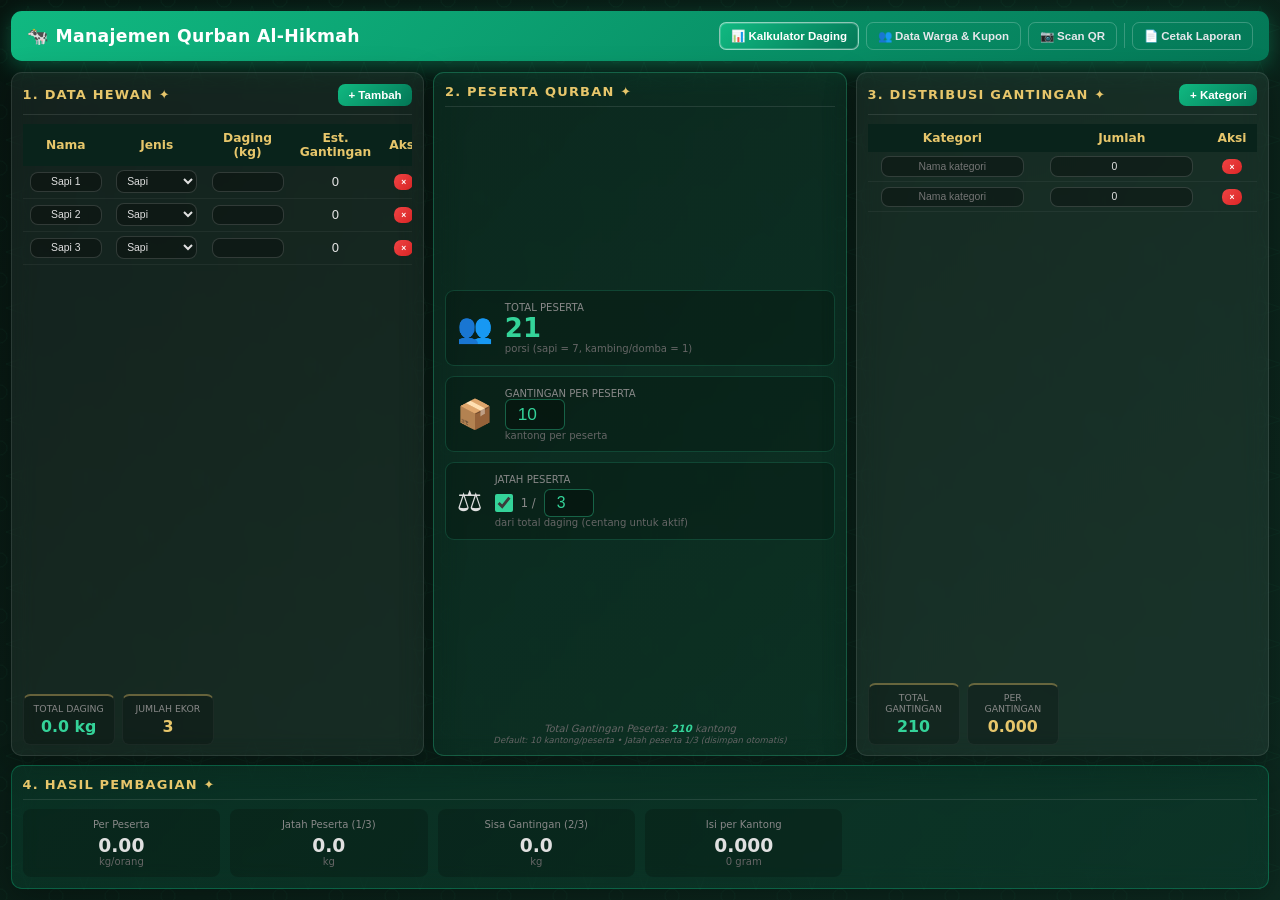
<file: index.html>
<!DOCTYPE html>
<html lang="id">
<head>
<meta charset="UTF-8">
<meta name="viewport" content="width=device-width, initial-scale=1.0">
<title>Perhitungan Qurban AL-HIKMAH</title>
<link rel="stylesheet" href="assets/style.css">
<style>
body { height: 100vh; overflow: hidden; }

.main {
  display: grid;
  grid-template-columns: 1fr 1fr 1fr;
  grid-template-rows: 1fr auto;
  gap: 0.625rem;
  flex: 1;
  min-height: 0;
}

.panel { overflow: hidden; }

.main table th, .main table td { text-align: center; }
.main table td { padding: 0.3125rem 0.5rem; }

input[type="number"], input[type="text"] {
  padding: 0.25rem 0.375rem;
  text-align: center;
  font-size: 0.85em;
}

input.hewan-nama, input.hewan-daging { width: 5rem; }
select.hewan-jenis {
  width: 5.625rem;
  padding: 4px 6px;
  font-size: 0.85em;
  cursor: pointer;
}

.btn-danger { padding: 0.1875rem 0.5rem; font-size: 0.7em; }

.table-wrap { flex: 1; overflow-y: auto; min-height: 0; }

.stat-box {
  display: grid;
  grid-template-columns: repeat(4, 1fr);
  gap: 0.5rem;
  margin-top: auto;
}

.stat .label { font-size: 0.65em; color: #888; text-transform: uppercase; margin-bottom: 3px; }
.stat .value { font-size: 1.1em; font-weight: 600; color: #34d399; }
.stat .value.purple { color: #e7c66b; }
.stat .value.blue { color: #2dd4bf; }
.stat .value.orange { color: #fbbf24; }

.result-panel {
  grid-column: 1 / -1;
  background: linear-gradient(135deg, rgba(16, 185, 129, 0.12), rgba(4, 120, 87, 0.12));
  border: 1px solid rgba(16, 185, 129, 0.35);
}

.result-grid {
  display: grid;
  grid-template-columns: repeat(6, 1fr);
  gap: 10px;
}

.result-item {
  background: rgba(0,0,0,0.2);
  border-radius: 8px;
  padding: 10px;
  text-align: center;
}

.result-item .label { font-size: 0.7em; color: #888; margin-bottom: 5px; }
.result-item .value { font-size: 1.3em; font-weight: 700; }
.result-item .unit { font-size: 0.7em; color: #666; }

.peserta-panel { background: linear-gradient(135deg, rgba(52, 211, 153, 0.08), rgba(16, 185, 129, 0.08)); border-color: rgba(52, 211, 153, 0.3); }

.peserta-info { display: flex; flex-direction: column; gap: 10px; flex: 1; justify-content: center; }

.peserta-card {
  background: rgba(0,0,0,0.2);
  border: 1px solid rgba(52, 211, 153, 0.2);
  border-radius: 0.625rem;
  padding: 0.75rem;
  display: flex;
  align-items: center;
  gap: 12px;
  transition: all 0.2s;
}

.peserta-card:hover { transform: translateY(-2px); box-shadow: 0 4px 12px rgba(52, 211, 153, 0.2); }

.peserta-icon { font-size: 2em; }

.peserta-detail { text-align: left; }
.peserta-detail .label { font-size: 0.7em; color: #888; text-transform: uppercase; }
.peserta-detail .value.big { font-size: 1.8em; font-weight: 700; color: #34d399; }
.peserta-detail .unit { font-size: 0.7em; color: #666; }

.help { font-size: 0.7em; color: #666; margin-top: 5px; font-style: italic; }
</style>
</head>

<body>

<header>
  <h1>🐄 Manajemen Qurban Al-Hikmah</h1>
  <div class="nav-group">
    <button class="btn btn-nav active" onclick="location.href='index.html'">📊 Kalkulator Daging</button>
    <button class="btn btn-nav outline" onclick="location.href='warga.html'">👥 Data Warga & Kupon</button>
    <button class="btn btn-nav outline" onclick="location.href='scanner.html'">📷‍ Scan QR</button>
    <div class="nav-divider"></div>
    <button class="btn btn-nav outline" onclick="downloadPDF()">📄 Cetak Laporan</button>
  </div>
</header>

<div class="main">
  <!-- Panel 1: Data Sapi -->
  <div class="panel">
    <div class="panel-header">
      <h2>1. Data Hewan</h2>
      <button class="btn" onclick="tambahSapi()">+ Tambah</button>
    </div>
    <div class="table-wrap">
      <table id="tabelSapi">
        <tr><th>Nama</th><th>Jenis</th><th>Daging (kg)</th><th>Est. Gantingan</th><th>Aksi</th></tr>
      </table>
    </div>
    <div class="stat-box">
      <div class="stat"><div class="label">Total Daging</div><div class="value" id="total">0 kg</div></div>
      <div class="stat"><div class="label">Jumlah Ekor</div><div class="value purple" id="jumlahSapi">0</div></div>
    </div>
  </div>

  <!-- Panel 2: Peserta -->
  <div class="panel peserta-panel">
    <div class="panel-header">
      <h2>2. Peserta Qurban</h2>
    </div>
    <div class="peserta-info">
      <div class="peserta-card">
        <div class="peserta-icon">👥</div>
        <div class="peserta-detail">
          <div class="label">Total Peserta</div>
          <div class="value big" id="pesertaOrang">0</div>
          <div class="unit">porsi (sapi = 7, kambing/domba = 1)</div>
        </div>
      </div>
      <div class="peserta-card">
        <div class="peserta-icon">📦</div>
        <div class="peserta-detail">
          <div class="label">Gantingan per Peserta</div>
          <input type="number" id="gantinganPerPeserta" value="10" min="0" oninput="hitung()" style="width:60px; font-size:1.2em; text-align:center; background:rgba(0,0,0,0.3); border:1px solid rgba(52,211,153,0.4); color:#34d399; border-radius:6px; padding:4px;">
          <div class="unit">kantong per peserta</div>
        </div>
      </div>
      <div class="peserta-card">
        <div class="peserta-icon">⚖️</div>
        <div class="peserta-detail">
          <div class="label">Jatah Peserta</div>
          <div style="display:flex; align-items:center; gap:8px; margin-top:4px;">
            <input type="checkbox" id="aktifJatah" checked onchange="hitung()" style="width:18px; height:18px; accent-color:#34d399;">
            <span style="font-size:0.8em; color:#888;">1 /</span>
            <input type="number" id="pembagiPeserta" value="3" min="1" max="20" oninput="hitung()" style="width:50px; font-size:1.1em; text-align:center; background:rgba(0,0,0,0.3); border:1px solid rgba(52,211,153,0.4); color:#34d399; border-radius:6px; padding:4px;">
          </div>
          <div class="unit">dari total daging (centang untuk aktif)</div>
        </div>
      </div>
    </div>
    <div class="help" style="text-align:center; margin-top:8px;">
      Total Gantingan Peserta: <strong id="pesertaG" style="color:#34d399;">0</strong> kantong<br>
      <span style="font-size:0.85em;">Default: 10 kantong/peserta • Jatah peserta 1/3 (disimpan otomatis)</span>
    </div>
  </div>

  <!-- Panel 3: Distribusi -->
  <div class="panel">
    <div class="panel-header">
      <h2>3. Distribusi Gantingan</h2>
      <button class="btn" onclick="tambahKategori()">+ Kategori</button>
    </div>
    <div class="table-wrap">
      <table id="tabelDistribusi">
        <tr><th>Kategori</th><th>Jumlah</th><th>Aksi</th></tr>
      </table>
    </div>
    <div class="stat-box">
      <div class="stat"><div class="label">Total Gantingan</div><div class="value" id="totalG">0</div></div>
      <div class="stat"><div class="label">Per Gantingan</div><div class="value purple" id="perG">0 kg</div></div>
    </div>
  </div>

  <!-- Panel 4: Hasil -->
  <div class="panel result-panel">
    <div class="panel-header"><h2>4. Hasil Pembagian</h2></div>
    <div class="result-grid">
      <div class="result-item"><div class="label">Per Peserta</div><div class="value" id="perPeserta">0</div><div class="unit">kg/orang</div></div>
      <div class="result-item"><div class="label">Jatah Peserta (1/3)</div><div class="value purple" id="jatahPeserta">0</div><div class="unit">kg</div></div>
      <div class="result-item"><div class="label">Sisa Gantingan (2/3)</div><div class="value blue" id="sisa">0</div><div class="unit">kg</div></div>
      <div class="result-item"><div class="label">Isi per Kantong</div><div class="value orange" id="perG2">0</div><div class="unit" id="perGGram">0 gram</div></div>
    </div>
  </div>
</div>

<script>
let sapiCount = 0;

const PORSI_HEWAN = { Sapi: 7, Kambing: 1, Domba: 1 };

function toNonNegativeNumber(value, fallback = 0) {
    const num = parseFloat(value);
    if (!Number.isFinite(num)) return fallback;
    return Math.max(0, num);
}

function formatKg(value, decimals = 3) {
    return Number(value || 0).toFixed(decimals);
}

function escAttr(value) {
    return String(value ?? '')
        .replace(/&/g, '&amp;')
        .replace(/"/g, '&quot;')
        .replace(/'/g, '&#39;')
        .replace(/</g, '&lt;')
        .replace(/>/g, '&gt;');
}

function barisHewanHtml(namaHewan, jenis, daging) {
    sapiCount++;
    const nama = escAttr(namaHewan);
    const jenisOpsi = Object.keys(PORSI_HEWAN).map(j =>
        `<option value="${j}" ${j === jenis ? 'selected' : ''}>${j}</option>`
    ).join('');
    return `<tr>
        <td><input type="text" class="hewan-nama" value="${nama}" oninput="saveData()"></td>
        <td><select class="hewan-jenis" onchange="hitung()">${jenisOpsi}</select></td>
        <td><input type="number" class="hewan-daging" min="0" step="0.1" value="${daging}" oninput="hitung()"></td>
        <td class="est-g">0</td>
        <td><button class="btn btn-danger" onclick="hapusRow(this)">×</button></td>
    </tr>`;
}

function tambahSapi(){
    const row = barisHewanHtml(`Sapi ${sapiCount + 1}`, 'Sapi', '');
    document.getElementById('tabelSapi').insertAdjacentHTML('beforeend', row);
}

function tambahKategori(){
    let row = `<tr><td><input type="text" placeholder="Nama kategori"></td><td><input type="number" min="0" value="0" oninput="hitung()"></td><td><button class="btn btn-danger" onclick="hapusRow(this)">×</button></td></tr>`;
    document.getElementById('tabelDistribusi').insertAdjacentHTML('beforeend', row);
}

function hapusRow(btn){
    btn.closest('tr').remove();
    hitung();
    saveData();
}

function hitung(){
    let total = 0;
    let sapiRows = document.querySelectorAll("#tabelSapi tr");
    let jumlahSapi = 0;
    let porsi = 0;

    sapiRows.forEach((row,i)=>{
        if(i===0) return;
        jumlahSapi++;
        const jenis = row.querySelector(".hewan-jenis").value;
        porsi += PORSI_HEWAN[jenis] || 7;
        let val = toNonNegativeNumber(row.querySelector(".hewan-daging").value, 0);
        total += val;
    });

    let pesertaOrang = porsi;
    let gantinganPerPeserta = toNonNegativeNumber(document.getElementById('gantinganPerPeserta').value, 10);
    let pesertaG = pesertaOrang * gantinganPerPeserta;

    let totalG = pesertaG;
    let distRows = document.querySelectorAll("#tabelDistribusi tr");
    distRows.forEach((row,i)=>{
        if(i===0) return;
        let val = toNonNegativeNumber(row.querySelectorAll("input")[1].value, 0);
        totalG += val;
    });

    let pembagi = toNonNegativeNumber(document.getElementById('pembagiPeserta').value, 3);
    if (pembagi < 1) pembagi = 1;
    let aktif = document.getElementById('aktifJatah').checked;
    let jatahPeserta = aktif ? (total / pembagi) : 0;
    if (jatahPeserta > total) jatahPeserta = total;
    let perPeserta = pesertaOrang ? jatahPeserta/pesertaOrang : 0;
    let sisa = total - jatahPeserta;
    let perG = totalG ? sisa/totalG : 0;

    document.getElementById('total').textContent = total.toFixed(1) + ' kg';
    document.getElementById('jumlahSapi').textContent = jumlahSapi;
    document.getElementById('pesertaOrang').textContent = pesertaOrang;
    document.getElementById('pesertaG').textContent = pesertaG;
    document.getElementById('totalG').textContent = totalG;
    document.getElementById('perG').textContent = formatKg(perG, 3);
    document.getElementById('sisa').textContent = sisa.toFixed(1);
    document.getElementById('jatahPeserta').textContent = jatahPeserta.toFixed(1);
    
    document.getElementById('perPeserta').textContent = perPeserta.toFixed(2);
    document.getElementById('perG2').textContent = formatKg(perG, 3);
    document.getElementById('perGGram').textContent = `${Math.round(perG * 1000)} gram`;

    sapiRows.forEach((row,i)=>{
        if(i===0) return;
        let val = toNonNegativeNumber(row.querySelector(".hewan-daging").value, 0);
        let dagingGantingan = aktif ? (val - (val/pembagi)) : val;
        let g = perG ? dagingGantingan/perG : 0;
        row.querySelector('.est-g').textContent = g.toFixed(0);
    });
    saveData();
}

// Load saved values from localStorage
function loadDefaults() {
    const saved = localStorage.getItem('qurbanSettings');
    if (!saved) return;
    try {
        const settings = JSON.parse(saved);
        document.getElementById('gantinganPerPeserta').value = toNonNegativeNumber(settings.gantinganPerPeserta, 10);
        document.getElementById('pembagiPeserta').value = Math.max(1, toNonNegativeNumber(settings.pembagiPeserta, 3));
        document.getElementById('aktifJatah').checked = Boolean(settings.aktifJatah ?? true);
    } catch (_) {
        localStorage.removeItem('qurbanSettings');
    }
}

// Load saved data (sapi + distribusi)
function loadData() {
    const data = localStorage.getItem('qurbanData');
    if (data) {
        let parsed;
        try {
            parsed = JSON.parse(data);
        } catch (_) {
            localStorage.removeItem('qurbanData');
            return;
        }
        const sapiMentah = Array.isArray(parsed.sapi) ? parsed.sapi : [];
        const distribusi = Array.isArray(parsed.distribusi) ? parsed.distribusi : [];

        // Clear default rows
        document.querySelectorAll('#tabelSapi tr:not(:first-child)').forEach(r => r.remove());
        document.querySelectorAll('#tabelDistribusi tr:not(:first-child)').forEach(r => r.remove());
        sapiCount = 0;

        // Restore hewan rows (dukung format lama: array angka)
        sapiMentah.forEach((val, idx) => {
            let namaHewan, jenis, daging;
            if (val && typeof val === 'object') {
                namaHewan = (typeof val.nama === 'string' && val.nama.trim()) ? val.nama : `Hewan ${idx + 1}`;
                jenis = PORSI_HEWAN[val.jenis] !== undefined ? val.jenis : 'Sapi';
                daging = toNonNegativeNumber(val.daging, 0);
            } else {
                namaHewan = `Sapi ${idx + 1}`;
                jenis = 'Sapi';
                daging = toNonNegativeNumber(val, 0);
            }
            document.getElementById('tabelSapi').insertAdjacentHTML('beforeend', barisHewanHtml(namaHewan, jenis, daging));
        });

        // Restore distribusi rows
        distribusi.forEach(k => {
            const nama = (k && typeof k.nama === 'string') ? k.nama : '';
            const jumlah = toNonNegativeNumber(k && k.jumlah, 0);
            let row = `<tr><td><input type="text" value="${escAttr(nama)}" placeholder="Nama kategori"></td><td><input type="number" min="0" value="${jumlah}" oninput="hitung()"></td><td><button class="btn btn-danger" onclick="hapusRow(this)">×</button></td></tr>`;
            document.getElementById('tabelDistribusi').insertAdjacentHTML('beforeend', row);
        });
    }
}

// Save values to localStorage
function saveDefaults() {
    const settings = {
        gantinganPerPeserta: document.getElementById('gantinganPerPeserta').value,
        pembagiPeserta: document.getElementById('pembagiPeserta').value,
        aktifJatah: document.getElementById('aktifJatah').checked
    };
    localStorage.setItem('qurbanSettings', JSON.stringify(settings));
}

// Save all data (sapi + distribusi + settings)
function saveData() {
    const sapi = [];
    document.querySelectorAll('#tabelSapi tr').forEach((row, i) => {
        if (i === 0) return;
        const namaHewan = row.querySelector('.hewan-nama').value.trim() || `Hewan ${i}`;
        sapi.push({
            nama: namaHewan,
            jenis: row.querySelector('.hewan-jenis').value,
            daging: row.querySelector('.hewan-daging').value || 0
        });
    });

    const distribusi = [];
    document.querySelectorAll('#tabelDistribusi tr').forEach((row, i) => {
        if (i === 0) return;
        const inputs = row.querySelectorAll('input');
        distribusi.push({ nama: inputs[0].value, jumlah: inputs[1].value || 0 });
    });

    localStorage.setItem('qurbanData', JSON.stringify({ sapi, distribusi }));
}

// Default rows only if no saved data
function initDefaultRows() {
    const data = localStorage.getItem('qurbanData');
    if (!data) {
        tambahSapi(); tambahSapi(); tambahSapi();
        tambahKategori(); tambahKategori();
    }
}

// Download PDF function (works offline using print)
function downloadPDF() {
    const pesertaOrang = document.getElementById('pesertaOrang').textContent;
    const pesertaG = document.getElementById('pesertaG').textContent;
    const gantinganPerPeserta = document.getElementById('gantinganPerPeserta').value;
    const aktif = document.getElementById('aktifJatah').checked;
    const pembagi = document.getElementById('pembagiPeserta').value;
    const total = document.getElementById('total').textContent;
    const jumlahSapi = document.getElementById('jumlahSapi').textContent;
    const jatahPeserta = document.getElementById('jatahPeserta').textContent;
    const perPeserta = document.getElementById('perPeserta').textContent;
    const sisa = document.getElementById('sisa').textContent;
    const perG = document.getElementById('perG').textContent;
    const totalG = document.getElementById('totalG').textContent;

    // Build sapi rows
    let sapiRows = '';
    let i = 1;
    document.querySelectorAll('#tabelSapi tr').forEach((row) => {
        if (i === 1) { i++; return; }
        const namaHewan = row.querySelector('.hewan-nama').value.trim() || `Hewan ${i - 1}`;
        const jenis = row.querySelector('.hewan-jenis').value;
        const val = parseFloat(row.querySelector('.hewan-daging').value) || 0;
        const est = row.querySelector('.est-g').textContent;
        sapiRows += `<tr><td>${escAttr(namaHewan)}</td><td>${jenis}</td><td>${val.toFixed(1)} kg</td><td>${est} kantong</td></tr>`;
        i++;
    });
    sapiRows += `<tr class="total-row"><td colspan="2">TOTAL (${jumlahSapi} ekor)</td><td>${total}</td><td>-</td></tr>`;

    // Build distribusi rows
    let distRows = '';
    let j = 1;
    document.querySelectorAll('#tabelDistribusi tr').forEach((row) => {
        if (j === 1) { j++; return; }
        const inputs = row.querySelectorAll('input');
        distRows += `<tr><td>${inputs[0].value || '-'}</td><td>${inputs[1].value || 0} kantong</td></tr>`;
        j++;
    });
    distRows += `<tr class="total-row"><td>TOTAL</td><td>${totalG} kantong</td></tr>`;

    const today = new Date().toLocaleDateString('id-ID', { day: '2-digit', month: 'long', year: 'numeric' });

    const printWindow = window.open('', '_blank');
    if (!printWindow) {
        alert('Popup diblokir browser. Izinkan popup untuk halaman ini agar laporan bisa dicetak.');
        return;
    }
    printWindow.document.write(`<!DOCTYPE html><html><head><title>Laporan Qurban AL-HIKMAH</title>
<style>
body { font-family: 'Segoe UI', Arial, sans-serif; margin: 30px; color: #222; }
h1 { text-align: center; margin-bottom: 5px; font-size: 20px; border-bottom: 2px solid #2c3e50; padding-bottom: 10px; }
h2 { text-align: center; margin-top: 0; font-size: 14px; color: #555; font-weight: normal; margin-bottom: 20px; }
h3 { font-size: 14px; margin: 20px 0 10px 0; color: #2c3e50; border-bottom: 1px solid #ddd; padding-bottom: 5px; }
table { width: 100%; border-collapse: collapse; margin: 10px 0 15px 0; font-size: 12px; }
th, td { border: 1px solid #ccc; padding: 6px 8px; text-align: center; }
th { background: #2c3e50; color: white; }
.total-row { font-weight: bold; background: #f0f0f0; }
.info { margin: 5px 0; font-size: 12px; padding-left: 15px; }
.info span { font-weight: bold; }
.footer { text-align: center; margin-top: 30px; font-size: 9px; color: #999; border-top: 1px solid #ddd; padding-top: 10px; }
@media print { body { margin: 15px; } .no-print { display: none; } }
</style></head><body>
<h1>LAPORAN PERHITUNGAN QURBAN</h1>
<h2>AL-HIKMAH - ${today}</h2>

<h3>1. DATA SAPI</h3>
<table><tr><th>Nama Hewan</th><th>Jenis</th><th>Daging</th><th>Est. Gantingan</th></tr>${sapiRows}</table>

<h3>2. PESERTA QURBAN</h3>
<div class="info">Total Porsi: <span>${pesertaOrang}</span> (sapi = 7 porsi, kambing/domba = 1 porsi)</div>
<div class="info">Gantingan per Peserta: <span>${gantinganPerPeserta} kantong</span></div>
<div class="info">Total Gantingan Peserta: <span>${pesertaG} kantong</span></div>
<div class="info">Jatah Peserta: <span>${aktif ? 'Aktif (1/' + pembagi + ' dari total daging)' : 'Nonaktif'}</span></div>

<h3>3. DISTRIBUSI GANTINGAN</h3>
<table><tr><th>Kategori</th><th>Jumlah</th></tr>${distRows}</table>

<h3>4. HASIL PEMBAGIAN</h3>
<div class="info">Jatah Peserta (1/${pembagi}): <span>${jatahPeserta} kg</span></div>
<div class="info">Per Peserta: <span>${perPeserta} kg/orang</span></div>
<div class="info">Sisa untuk Gantingan (2/3): <span>${sisa} kg</span></div>
<div class="info">Isi per Gantingan: <span>${perG} kg/kantong</span></div>

<div class="footer">Dicetak dari Aplikasi Qurban Al-Hikmah | ${today}</div>
<div class="no-print" style="text-align:center; margin-top:20px;">
<button onclick="window.print()" style="padding:10px 20px; font-size:14px; cursor:pointer; background:#2c3e50; color:white; border:none; border-radius:5px;">🖨️ Cetak PDF</button>
</div>
</body></html>`);
    printWindow.document.close();
}

// Auto-save on change
document.getElementById('gantinganPerPeserta').addEventListener('change', saveDefaults);
document.getElementById('pembagiPeserta').addEventListener('change', saveDefaults);
document.getElementById('aktifJatah').addEventListener('change', saveDefaults);

// Init
initDefaultRows();
loadData();
loadDefaults();
hitung();
</script>

</body>
</html>
</file>
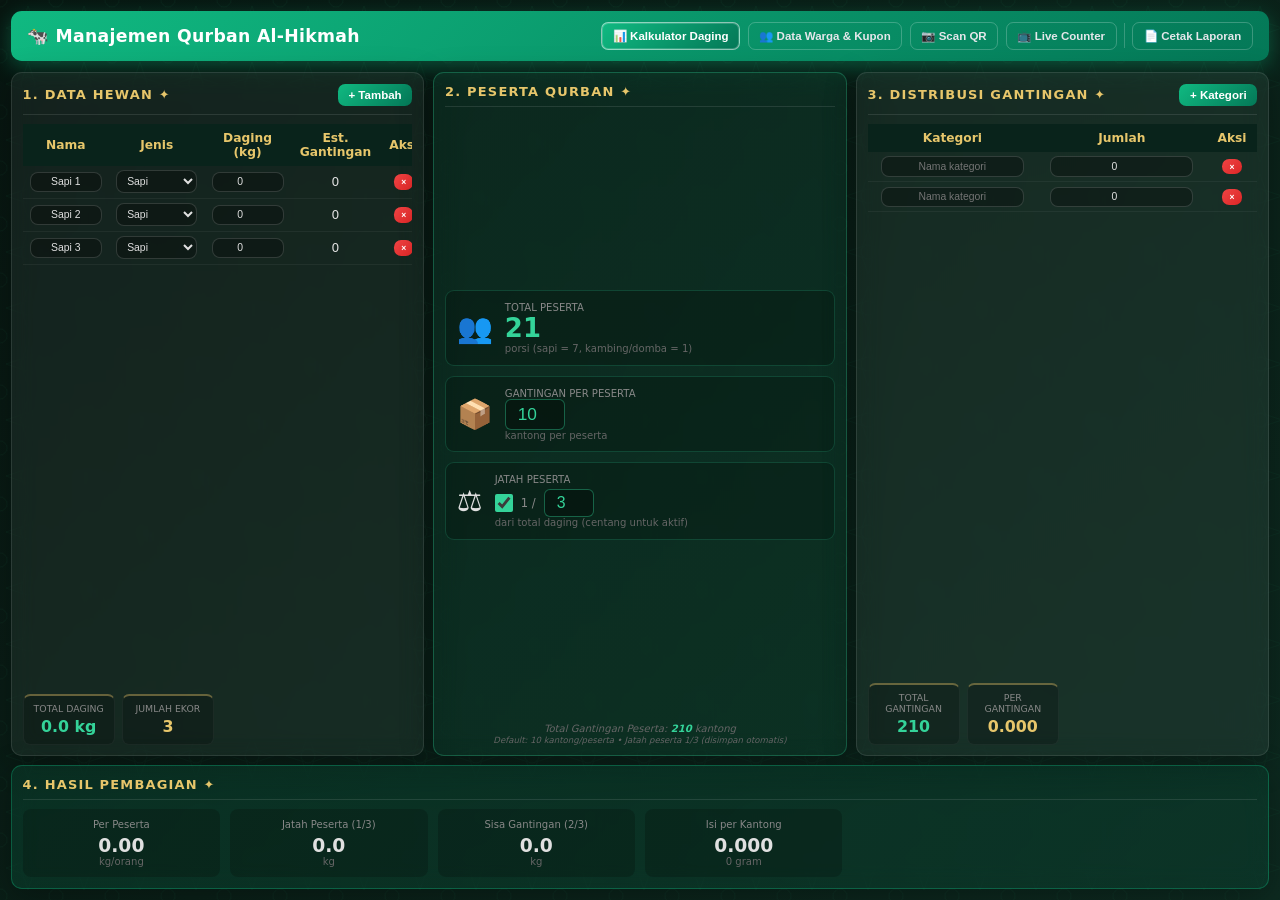
<file: public/index.html>
<!DOCTYPE html>
<html lang="id">
<head>
<meta charset="UTF-8">
<meta name="viewport" content="width=device-width, initial-scale=1.0">
<title>Perhitungan Qurban AL-HIKMAH</title>
<link rel="stylesheet" href="assets/style.css?v=20261120">
<style>
body { height: 100vh; overflow: hidden; }

.main {
  display: grid;
  grid-template-columns: 1fr 1fr 1fr;
  grid-template-rows: 1fr auto;
  gap: 0.625rem;
  flex: 1;
  min-height: 0;
}

.panel { overflow: hidden; }

.main table th, .main table td { text-align: center; }
.main table td { padding: 0.3125rem 0.5rem; }

input[type="number"], input[type="text"] {
  padding: 0.25rem 0.375rem;
  text-align: center;
  font-size: 0.85em;
}

input.hewan-nama, input.hewan-daging { width: 5rem; }
select.hewan-jenis {
  width: 5.625rem;
  padding: 4px 6px;
  font-size: 0.85em;
  cursor: pointer;
}

.btn-danger { padding: 0.1875rem 0.5rem; font-size: 0.7em; }

.table-wrap { flex: 1; overflow-y: auto; min-height: 0; }

.stat-box {
  display: grid;
  grid-template-columns: repeat(4, 1fr);
  gap: 0.5rem;
  margin-top: auto;
}

.stat .label { font-size: 0.65em; color: #888; text-transform: uppercase; margin-bottom: 3px; }
.stat .value { font-size: 1.1em; font-weight: 600; color: #34d399; }
.stat .value.purple { color: #e7c66b; }
.stat .value.blue { color: #2dd4bf; }
.stat .value.orange { color: #fbbf24; }

.result-panel {
  grid-column: 1 / -1;
  background: linear-gradient(135deg, rgba(16, 185, 129, 0.12), rgba(4, 120, 87, 0.12));
  border: 1px solid rgba(16, 185, 129, 0.35);
}

.result-grid {
  display: grid;
  grid-template-columns: repeat(6, 1fr);
  gap: 10px;
}

.result-item {
  background: rgba(0,0,0,0.2);
  border-radius: 8px;
  padding: 10px;
  text-align: center;
}

.result-item .label { font-size: 0.7em; color: #888; margin-bottom: 5px; }
.result-item .value { font-size: 1.3em; font-weight: 700; }
.result-item .unit { font-size: 0.7em; color: #666; }

.peserta-panel { background: linear-gradient(135deg, rgba(52, 211, 153, 0.08), rgba(16, 185, 129, 0.08)); border-color: rgba(52, 211, 153, 0.3); }

.peserta-info { display: flex; flex-direction: column; gap: 10px; flex: 1; justify-content: center; }

.peserta-card {
  background: rgba(0,0,0,0.2);
  border: 1px solid rgba(52, 211, 153, 0.2);
  border-radius: 0.625rem;
  padding: 0.75rem;
  display: flex;
  align-items: center;
  gap: 12px;
  transition: all 0.2s;
}

.peserta-card:hover { transform: translateY(-2px); box-shadow: 0 4px 12px rgba(52, 211, 153, 0.2); }

.peserta-icon { font-size: 2em; }

.peserta-detail { text-align: left; }
.peserta-detail .label { font-size: 0.7em; color: #888; text-transform: uppercase; }
.peserta-detail .value.big { font-size: 1.8em; font-weight: 700; color: #34d399; }
.peserta-detail .unit { font-size: 0.7em; color: #666; }

.help { font-size: 0.7em; color: #666; margin-top: 5px; font-style: italic; }
</style>
</head>

<body>

<header>
  <h1>🐄 Manajemen Qurban Al-Hikmah</h1>
  <div class="nav-group">
    <button class="btn btn-nav active" onclick="location.href='index.html'">📊 Kalkulator Daging</button>
    <button class="btn btn-nav outline" onclick="location.href='warga.html'">👥 Data Warga & Kupon</button>
    <button class="btn btn-nav outline" onclick="location.href='scanner.html'">📷‍ Scan QR</button>
    <button class="btn btn-nav outline" onclick="location.href='live.html'">📺 Live Counter</button>
    <div class="nav-divider"></div>
    <button class="btn btn-nav outline" onclick="downloadPDF()">📄 Cetak Laporan</button>
  </div>
</header>

<div class="main">
  <!-- Panel 1: Data Sapi -->
  <div class="panel">
    <div class="panel-header">
      <h2>1. Data Hewan</h2>
      <button class="btn" onclick="tambahSapi()">+ Tambah</button>
    </div>
    <div class="table-wrap">
      <table id="tabelSapi">
        <tr><th>Nama</th><th>Jenis</th><th>Daging (kg)</th><th>Est. Gantingan</th><th>Aksi</th></tr>
      </table>
    </div>
    <div class="stat-box">
      <div class="stat"><div class="label">Total Daging</div><div class="value" id="total">0 kg</div></div>
      <div class="stat"><div class="label">Jumlah Ekor</div><div class="value purple" id="jumlahSapi">0</div></div>
    </div>
  </div>

  <!-- Panel 2: Peserta -->
  <div class="panel peserta-panel">
    <div class="panel-header">
      <h2>2. Peserta Qurban</h2>
    </div>
    <div class="peserta-info">
      <div class="peserta-card">
        <div class="peserta-icon">👥</div>
        <div class="peserta-detail">
          <div class="label">Total Peserta</div>
          <div class="value big" id="pesertaOrang">0</div>
          <div class="unit">porsi (sapi = 7, kambing/domba = 1)</div>
        </div>
      </div>
      <div class="peserta-card">
        <div class="peserta-icon">📦</div>
        <div class="peserta-detail">
          <div class="label">Gantingan per Peserta</div>
          <input type="number" id="gantinganPerPeserta" value="10" min="0" oninput="hitung()" style="width:60px; font-size:1.2em; text-align:center; background:rgba(0,0,0,0.3); border:1px solid rgba(52,211,153,0.4); color:#34d399; border-radius:6px; padding:4px;">
          <div class="unit">kantong per peserta</div>
        </div>
      </div>
      <div class="peserta-card">
        <div class="peserta-icon">⚖️</div>
        <div class="peserta-detail">
          <div class="label">Jatah Peserta</div>
          <div style="display:flex; align-items:center; gap:8px; margin-top:4px;">
            <input type="checkbox" id="aktifJatah" checked onchange="hitung()" style="width:18px; height:18px; accent-color:#34d399;">
            <span style="font-size:0.8em; color:#888;">1 /</span>
            <input type="number" id="pembagiPeserta" value="3" min="1" max="20" oninput="hitung()" style="width:50px; font-size:1.1em; text-align:center; background:rgba(0,0,0,0.3); border:1px solid rgba(52,211,153,0.4); color:#34d399; border-radius:6px; padding:4px;">
          </div>
          <div class="unit">dari total daging (centang untuk aktif)</div>
        </div>
      </div>
    </div>
    <div class="help" style="text-align:center; margin-top:8px;">
      Total Gantingan Peserta: <strong id="pesertaG" style="color:#34d399;">0</strong> kantong<br>
      <span style="font-size:0.85em;">Default: 10 kantong/peserta • Jatah peserta 1/3 (disimpan otomatis)</span>
    </div>
  </div>

  <!-- Panel 3: Distribusi -->
  <div class="panel">
    <div class="panel-header">
      <h2>3. Distribusi Gantingan</h2>
      <button class="btn" onclick="tambahKategori()">+ Kategori</button>
    </div>
    <div class="table-wrap">
      <table id="tabelDistribusi">
        <tr><th>Kategori</th><th>Jumlah</th><th>Aksi</th></tr>
      </table>
    </div>
    <div class="stat-box">
      <div class="stat"><div class="label">Total Gantingan</div><div class="value" id="totalG">0</div></div>
      <div class="stat"><div class="label">Per Gantingan</div><div class="value purple" id="perG">0 kg</div></div>
    </div>
  </div>

  <!-- Panel 4: Hasil -->
  <div class="panel result-panel">
    <div class="panel-header"><h2>4. Hasil Pembagian</h2></div>
    <div class="result-grid">
      <div class="result-item"><div class="label">Per Peserta</div><div class="value" id="perPeserta">0</div><div class="unit">kg/orang</div></div>
      <div class="result-item"><div class="label">Jatah Peserta (1/3)</div><div class="value purple" id="jatahPeserta">0</div><div class="unit">kg</div></div>
      <div class="result-item"><div class="label">Sisa Gantingan (2/3)</div><div class="value blue" id="sisa">0</div><div class="unit">kg</div></div>
      <div class="result-item"><div class="label">Isi per Kantong</div><div class="value orange" id="perG2">0</div><div class="unit" id="perGGram">0 gram</div></div>
    </div>
  </div>
</div>

<script>
let sapiCount = 0;

const PORSI_HEWAN = { Sapi: 7, Kambing: 1, Domba: 1 };

function toNonNegativeNumber(value, fallback = 0) {
    const num = parseFloat(value);
    if (!Number.isFinite(num)) return fallback;
    return Math.max(0, num);
}

function formatKg(value, decimals = 3) {
    return Number(value || 0).toFixed(decimals);
}

function escAttr(value) {
    return String(value ?? '')
        .replace(/&/g, '&amp;')
        .replace(/"/g, '&quot;')
        .replace(/'/g, '&#39;')
        .replace(/</g, '&lt;')
        .replace(/>/g, '&gt;');
}

function barisHewanHtml(namaHewan, jenis, daging) {
    sapiCount++;
    const nama = escAttr(namaHewan);
    const jenisOpsi = Object.keys(PORSI_HEWAN).map(j =>
        `<option value="${j}" ${j === jenis ? 'selected' : ''}>${j}</option>`
    ).join('');
    return `<tr>
        <td><input type="text" class="hewan-nama" value="${nama}" oninput="saveData()"></td>
        <td><select class="hewan-jenis" onchange="hitung()">${jenisOpsi}</select></td>
        <td><input type="number" class="hewan-daging" min="0" step="0.1" value="${daging}" oninput="hitung()"></td>
        <td class="est-g">0</td>
        <td><button class="btn btn-danger" onclick="hapusRow(this)">×</button></td>
    </tr>`;
}

function tambahSapi(){
    const row = barisHewanHtml(`Sapi ${sapiCount + 1}`, 'Sapi', '');
    document.getElementById('tabelSapi').insertAdjacentHTML('beforeend', row);
}

function tambahKategori(){
    let row = `<tr><td><input type="text" placeholder="Nama kategori"></td><td><input type="number" min="0" value="0" oninput="hitung()"></td><td><button class="btn btn-danger" onclick="hapusRow(this)">×</button></td></tr>`;
    document.getElementById('tabelDistribusi').insertAdjacentHTML('beforeend', row);
}

function hapusRow(btn){
    btn.closest('tr').remove();
    hitung();
    saveData();
}

function hitung(){
    let total = 0;
    let sapiRows = document.querySelectorAll("#tabelSapi tr");
    let jumlahSapi = 0;
    let porsi = 0;

    sapiRows.forEach((row,i)=>{
        if(i===0) return;
        jumlahSapi++;
        const jenis = row.querySelector(".hewan-jenis").value;
        porsi += PORSI_HEWAN[jenis] || 7;
        let val = toNonNegativeNumber(row.querySelector(".hewan-daging").value, 0);
        total += val;
    });

    let pesertaOrang = porsi;
    let gantinganPerPeserta = toNonNegativeNumber(document.getElementById('gantinganPerPeserta').value, 10);
    let pesertaG = pesertaOrang * gantinganPerPeserta;

    let totalG = pesertaG;
    let distRows = document.querySelectorAll("#tabelDistribusi tr");
    distRows.forEach((row,i)=>{
        if(i===0) return;
        let val = toNonNegativeNumber(row.querySelectorAll("input")[1].value, 0);
        totalG += val;
    });

    let pembagi = toNonNegativeNumber(document.getElementById('pembagiPeserta').value, 3);
    if (pembagi < 1) pembagi = 1;
    let aktif = document.getElementById('aktifJatah').checked;
    let jatahPeserta = aktif ? (total / pembagi) : 0;
    if (jatahPeserta > total) jatahPeserta = total;
    let perPeserta = pesertaOrang ? jatahPeserta/pesertaOrang : 0;
    let sisa = total - jatahPeserta;
    let perG = totalG ? sisa/totalG : 0;

    document.getElementById('total').textContent = total.toFixed(1) + ' kg';
    document.getElementById('jumlahSapi').textContent = jumlahSapi;
    document.getElementById('pesertaOrang').textContent = pesertaOrang;
    document.getElementById('pesertaG').textContent = pesertaG;
    document.getElementById('totalG').textContent = totalG;
    document.getElementById('perG').textContent = formatKg(perG, 3);
    document.getElementById('sisa').textContent = sisa.toFixed(1);
    document.getElementById('jatahPeserta').textContent = jatahPeserta.toFixed(1);
    
    document.getElementById('perPeserta').textContent = perPeserta.toFixed(2);
    document.getElementById('perG2').textContent = formatKg(perG, 3);
    document.getElementById('perGGram').textContent = `${Math.round(perG * 1000)} gram`;

    sapiRows.forEach((row,i)=>{
        if(i===0) return;
        let val = toNonNegativeNumber(row.querySelector(".hewan-daging").value, 0);
        let dagingGantingan = aktif ? (val - (val/pembagi)) : val;
        let g = perG ? dagingGantingan/perG : 0;
        row.querySelector('.est-g').textContent = g.toFixed(0);
    });
    saveData();
}

// Load saved values from localStorage
function loadDefaults() {
    const saved = localStorage.getItem('qurbanSettings');
    if (!saved) return;
    try {
        const settings = JSON.parse(saved);
        document.getElementById('gantinganPerPeserta').value = toNonNegativeNumber(settings.gantinganPerPeserta, 10);
        document.getElementById('pembagiPeserta').value = Math.max(1, toNonNegativeNumber(settings.pembagiPeserta, 3));
        document.getElementById('aktifJatah').checked = Boolean(settings.aktifJatah ?? true);
    } catch (_) {
        localStorage.removeItem('qurbanSettings');
    }
}

// Load saved data (sapi + distribusi)
function loadData() {
    const data = localStorage.getItem('qurbanData');
    if (data) {
        let parsed;
        try {
            parsed = JSON.parse(data);
        } catch (_) {
            localStorage.removeItem('qurbanData');
            return;
        }
        const sapiMentah = Array.isArray(parsed.sapi) ? parsed.sapi : [];
        const distribusi = Array.isArray(parsed.distribusi) ? parsed.distribusi : [];

        // Clear default rows
        document.querySelectorAll('#tabelSapi tr:not(:first-child)').forEach(r => r.remove());
        document.querySelectorAll('#tabelDistribusi tr:not(:first-child)').forEach(r => r.remove());
        sapiCount = 0;

        // Restore hewan rows (dukung format lama: array angka)
        sapiMentah.forEach((val, idx) => {
            let namaHewan, jenis, daging;
            if (val && typeof val === 'object') {
                namaHewan = (typeof val.nama === 'string' && val.nama.trim()) ? val.nama : `Hewan ${idx + 1}`;
                jenis = PORSI_HEWAN[val.jenis] !== undefined ? val.jenis : 'Sapi';
                daging = toNonNegativeNumber(val.daging, 0);
            } else {
                namaHewan = `Sapi ${idx + 1}`;
                jenis = 'Sapi';
                daging = toNonNegativeNumber(val, 0);
            }
            document.getElementById('tabelSapi').insertAdjacentHTML('beforeend', barisHewanHtml(namaHewan, jenis, daging));
        });

        // Restore distribusi rows
        distribusi.forEach(k => {
            const nama = (k && typeof k.nama === 'string') ? k.nama : '';
            const jumlah = toNonNegativeNumber(k && k.jumlah, 0);
            let row = `<tr><td><input type="text" value="${escAttr(nama)}" placeholder="Nama kategori"></td><td><input type="number" min="0" value="${jumlah}" oninput="hitung()"></td><td><button class="btn btn-danger" onclick="hapusRow(this)">×</button></td></tr>`;
            document.getElementById('tabelDistribusi').insertAdjacentHTML('beforeend', row);
        });
    }
}

// Save values to localStorage
function saveDefaults() {
    const settings = {
        gantinganPerPeserta: document.getElementById('gantinganPerPeserta').value,
        pembagiPeserta: document.getElementById('pembagiPeserta').value,
        aktifJatah: document.getElementById('aktifJatah').checked
    };
    localStorage.setItem('qurbanSettings', JSON.stringify(settings));
}

// Save all data (sapi + distribusi + settings)
function saveData() {
    const sapi = [];
    document.querySelectorAll('#tabelSapi tr').forEach((row, i) => {
        if (i === 0) return;
        const namaHewan = row.querySelector('.hewan-nama').value.trim() || `Hewan ${i}`;
        sapi.push({
            nama: namaHewan,
            jenis: row.querySelector('.hewan-jenis').value,
            daging: row.querySelector('.hewan-daging').value || 0
        });
    });

    const distribusi = [];
    document.querySelectorAll('#tabelDistribusi tr').forEach((row, i) => {
        if (i === 0) return;
        const inputs = row.querySelectorAll('input');
        distribusi.push({ nama: inputs[0].value, jumlah: inputs[1].value || 0 });
    });

    localStorage.setItem('qurbanData', JSON.stringify({ sapi, distribusi }));
}

// Default rows only if no saved data
function initDefaultRows() {
    const data = localStorage.getItem('qurbanData');
    if (!data) {
        tambahSapi(); tambahSapi(); tambahSapi();
        tambahKategori(); tambahKategori();
    }
}

// Download PDF function (works offline using print)
function downloadPDF() {
    const pesertaOrang = document.getElementById('pesertaOrang').textContent;
    const pesertaG = document.getElementById('pesertaG').textContent;
    const gantinganPerPeserta = document.getElementById('gantinganPerPeserta').value;
    const aktif = document.getElementById('aktifJatah').checked;
    const pembagi = document.getElementById('pembagiPeserta').value;
    const total = document.getElementById('total').textContent;
    const jumlahSapi = document.getElementById('jumlahSapi').textContent;
    const jatahPeserta = document.getElementById('jatahPeserta').textContent;
    const perPeserta = document.getElementById('perPeserta').textContent;
    const sisa = document.getElementById('sisa').textContent;
    const perG = document.getElementById('perG').textContent;
    const totalG = document.getElementById('totalG').textContent;

    // Build sapi rows
    let sapiRows = '';
    let i = 1;
    document.querySelectorAll('#tabelSapi tr').forEach((row) => {
        if (i === 1) { i++; return; }
        const namaHewan = row.querySelector('.hewan-nama').value.trim() || `Hewan ${i - 1}`;
        const jenis = row.querySelector('.hewan-jenis').value;
        const val = parseFloat(row.querySelector('.hewan-daging').value) || 0;
        const est = row.querySelector('.est-g').textContent;
        sapiRows += `<tr><td>${escAttr(namaHewan)}</td><td>${jenis}</td><td>${val.toFixed(1)} kg</td><td>${est} kantong</td></tr>`;
        i++;
    });
    sapiRows += `<tr class="total-row"><td colspan="2">TOTAL (${jumlahSapi} ekor)</td><td>${total}</td><td>-</td></tr>`;

    // Build distribusi rows
    let distRows = '';
    let j = 1;
    document.querySelectorAll('#tabelDistribusi tr').forEach((row) => {
        if (j === 1) { j++; return; }
        const inputs = row.querySelectorAll('input');
        distRows += `<tr><td>${inputs[0].value || '-'}</td><td>${inputs[1].value || 0} kantong</td></tr>`;
        j++;
    });
    distRows += `<tr class="total-row"><td>TOTAL</td><td>${totalG} kantong</td></tr>`;

    const today = new Date().toLocaleDateString('id-ID', { day: '2-digit', month: 'long', year: 'numeric' });

    const printWindow = window.open('', '_blank');
    if (!printWindow) {
        alert('Popup diblokir browser. Izinkan popup untuk halaman ini agar laporan bisa dicetak.');
        return;
    }
    printWindow.document.write(`<!DOCTYPE html><html><head><title>Laporan Qurban AL-HIKMAH</title>
<style>
body { font-family: 'Segoe UI', Arial, sans-serif; margin: 30px; color: #222; }
h1 { text-align: center; margin-bottom: 5px; font-size: 20px; border-bottom: 2px solid #2c3e50; padding-bottom: 10px; }
h2 { text-align: center; margin-top: 0; font-size: 14px; color: #555; font-weight: normal; margin-bottom: 20px; }
h3 { font-size: 14px; margin: 20px 0 10px 0; color: #2c3e50; border-bottom: 1px solid #ddd; padding-bottom: 5px; }
table { width: 100%; border-collapse: collapse; margin: 10px 0 15px 0; font-size: 12px; }
th, td { border: 1px solid #ccc; padding: 6px 8px; text-align: center; }
th { background: #2c3e50; color: white; }
.total-row { font-weight: bold; background: #f0f0f0; }
.info { margin: 5px 0; font-size: 12px; padding-left: 15px; }
.info span { font-weight: bold; }
.footer { text-align: center; margin-top: 30px; font-size: 9px; color: #999; border-top: 1px solid #ddd; padding-top: 10px; }
@media print { body { margin: 15px; } .no-print { display: none; } }
</style></head><body>
<h1>LAPORAN PERHITUNGAN QURBAN</h1>
<h2>AL-HIKMAH - ${today}</h2>

<h3>1. DATA SAPI</h3>
<table><tr><th>Nama Hewan</th><th>Jenis</th><th>Daging</th><th>Est. Gantingan</th></tr>${sapiRows}</table>

<h3>2. PESERTA QURBAN</h3>
<div class="info">Total Porsi: <span>${pesertaOrang}</span> (sapi = 7 porsi, kambing/domba = 1 porsi)</div>
<div class="info">Gantingan per Peserta: <span>${gantinganPerPeserta} kantong</span></div>
<div class="info">Total Gantingan Peserta: <span>${pesertaG} kantong</span></div>
<div class="info">Jatah Peserta: <span>${aktif ? 'Aktif (1/' + pembagi + ' dari total daging)' : 'Nonaktif'}</span></div>

<h3>3. DISTRIBUSI GANTINGAN</h3>
<table><tr><th>Kategori</th><th>Jumlah</th></tr>${distRows}</table>

<h3>4. HASIL PEMBAGIAN</h3>
<div class="info">Jatah Peserta (1/${pembagi}): <span>${jatahPeserta} kg</span></div>
<div class="info">Per Peserta: <span>${perPeserta} kg/orang</span></div>
<div class="info">Sisa untuk Gantingan (2/3): <span>${sisa} kg</span></div>
<div class="info">Isi per Gantingan: <span>${perG} kg/kantong</span></div>

<div class="footer">Dicetak dari Aplikasi Qurban Al-Hikmah | ${today}</div>
<div class="no-print" style="text-align:center; margin-top:20px;">
<button onclick="window.print()" style="padding:10px 20px; font-size:14px; cursor:pointer; background:#2c3e50; color:white; border:none; border-radius:5px;">🖨️ Cetak PDF</button>
</div>
</body></html>`);
    printWindow.document.close();
}

// Auto-save on change
document.getElementById('gantinganPerPeserta').addEventListener('change', saveDefaults);
document.getElementById('pembagiPeserta').addEventListener('change', saveDefaults);
document.getElementById('aktifJatah').addEventListener('change', saveDefaults);

// Init
initDefaultRows();
loadData();
loadDefaults();
hitung();
</script>

</body>
</html>
</file>
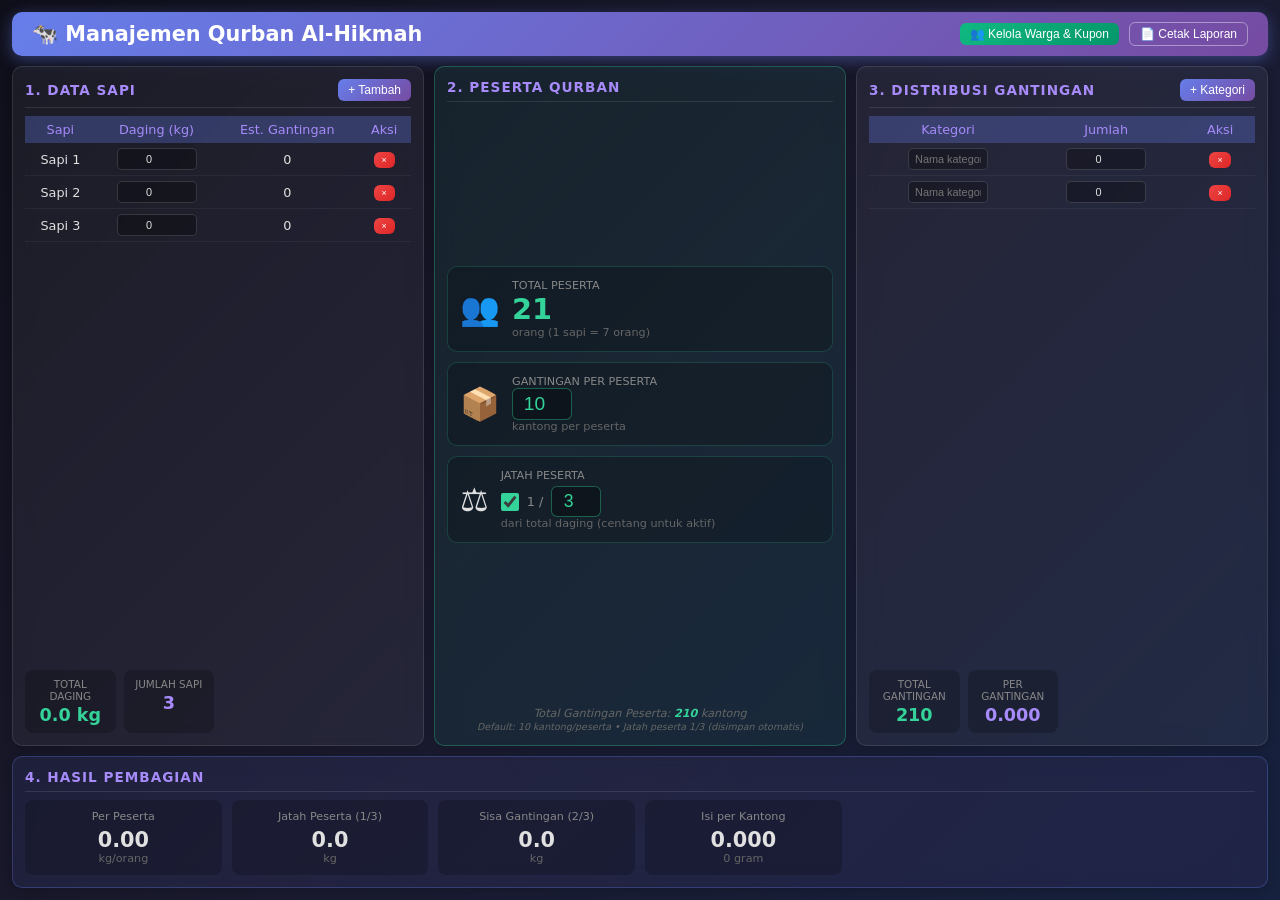
<file: qurban.html>
<!DOCTYPE html>
<html lang="id">
<head>
<meta charset="UTF-8">
<meta name="viewport" content="width=device-width, initial-scale=1.0">
<title>Perhitungan Qurban AL-HIKMAH</title>
<style>
* { margin:0; padding:0; box-sizing:border-box; }

body {
  font-family: 'Segoe UI', system-ui, -apple-system, sans-serif;
  background: linear-gradient(135deg, #0f0f1a 0%, #1a1a2e 50%, #16213e 100%);
  color: #e0e0e0;
  height: 100vh;
  overflow: hidden;
  display: flex;
  flex-direction: column;
  padding: 12px;
  gap: 10px;
}

header {
  background: linear-gradient(135deg, #667eea 0%, #764ba2 100%);
  padding: 10px 20px;
  border-radius: 10px;
  display: flex;
  justify-content: space-between;
  align-items: center;
  box-shadow: 0 4px 15px rgba(102, 126, 234, 0.4);
}

header h1 { font-size: 1.3em; color: white; font-weight: 600; }
header .badge { background: rgba(255,255,255,0.2); padding: 4px 12px; border-radius: 20px; font-size: 0.8em; }

.main {
  display: grid;
  grid-template-columns: 1fr 1fr 1fr;
  grid-template-rows: 1fr auto;
  gap: 10px;
  flex: 1;
  min-height: 0;
}

.panel {
  background: rgba(255,255,255,0.05);
  border: 1px solid rgba(255,255,255,0.1);
  border-radius: 10px;
  padding: 12px;
  display: flex;
  flex-direction: column;
  backdrop-filter: blur(10px);
  box-shadow: 0 2px 10px rgba(0,0,0,0.2);
  overflow: hidden;
}

.panel-header {
  display: flex;
  justify-content: space-between;
  align-items: center;
  margin-bottom: 8px;
  padding-bottom: 6px;
  border-bottom: 1px solid rgba(255,255,255,0.1);
}

.panel-header h2 { font-size: 0.85em; color: #a78bfa; text-transform: uppercase; letter-spacing: 1px; }

.btn {
  background: linear-gradient(135deg, #667eea, #764ba2);
  color: white;
  border: none;
  padding: 4px 10px;
  border-radius: 6px;
  cursor: pointer;
  font-size: 0.75em;
  transition: all 0.2s;
}

.btn:hover { transform: translateY(-1px); box-shadow: 0 3px 10px rgba(102, 126, 234, 0.4); }
.btn-danger { background: linear-gradient(135deg, #ef4444, #dc2626); padding: 3px 8px; font-size: 0.7em; }

table { width: 100%; border-collapse: collapse; font-size: 0.8em; }
th { background: rgba(102, 126, 234, 0.3); color: #a78bfa; padding: 6px 8px; text-align: center; font-weight: 500; }
td { padding: 5px 8px; text-align: center; border-bottom: 1px solid rgba(255,255,255,0.05); }
tr:hover td { background: rgba(255,255,255,0.03); }

input[type="number"], input[type="text"] {
  background: rgba(0,0,0,0.3);
  border: 1px solid rgba(255,255,255,0.15);
  color: #e0e0e0;
  padding: 4px 6px;
  border-radius: 5px;
  text-align: center;
  width: 80px;
  font-size: 0.85em;
}

input:focus { outline: none; border-color: #667eea; box-shadow: 0 0 5px rgba(102, 126, 234, 0.5); }

.stat-box {
  display: grid;
  grid-template-columns: repeat(4, 1fr);
  gap: 8px;
  margin-top: auto;
}

.stat {
  background: rgba(0,0,0,0.2);
  border-radius: 8px;
  padding: 8px;
  text-align: center;
}

.stat .label { font-size: 0.65em; color: #888; text-transform: uppercase; margin-bottom: 3px; }
.stat .value { font-size: 1.1em; font-weight: 600; color: #34d399; }
.stat .value.purple { color: #a78bfa; }
.stat .value.blue { color: #60a5fa; }
.stat .value.orange { color: #fbbf24; }

.result-panel {
  grid-column: 1 / -1;
  background: linear-gradient(135deg, rgba(102, 126, 234, 0.1), rgba(118, 75, 162, 0.1));
  border: 1px solid rgba(102, 126, 234, 0.3);
}

.result-grid {
  display: grid;
  grid-template-columns: repeat(6, 1fr);
  gap: 10px;
}

.result-item {
  background: rgba(0,0,0,0.2);
  border-radius: 8px;
  padding: 10px;
  text-align: center;
}

.result-item .label { font-size: 0.7em; color: #888; margin-bottom: 5px; }
.result-item .value { font-size: 1.3em; font-weight: 700; }
.result-item .unit { font-size: 0.7em; color: #666; }

.table-wrap { flex: 1; overflow-y: auto; min-height: 0; }
.table-wrap::-webkit-scrollbar { width: 5px; }
.table-wrap::-webkit-scrollbar-thumb { background: rgba(102, 126, 234, 0.5); border-radius: 3px; }

.peserta-panel { background: linear-gradient(135deg, rgba(52, 211, 153, 0.08), rgba(16, 185, 129, 0.08)); border-color: rgba(52, 211, 153, 0.3); }

.peserta-info { display: flex; flex-direction: column; gap: 10px; flex: 1; justify-content: center; }

.peserta-card {
  background: rgba(0,0,0,0.2);
  border: 1px solid rgba(52, 211, 153, 0.2);
  border-radius: 10px;
  padding: 12px;
  display: flex;
  align-items: center;
  gap: 12px;
  transition: all 0.2s;
}

.peserta-card:hover { transform: translateY(-2px); box-shadow: 0 4px 12px rgba(52, 211, 153, 0.2); }

.peserta-icon { font-size: 2em; }

.peserta-detail { text-align: left; }
.peserta-detail .label { font-size: 0.7em; color: #888; text-transform: uppercase; }
.peserta-detail .value.big { font-size: 1.8em; font-weight: 700; color: #34d399; }
.peserta-detail .unit { font-size: 0.7em; color: #666; }

.help { font-size: 0.7em; color: #666; margin-top: 5px; font-style: italic; }
</style>
</head>

<body>

<header>
  <h1>🐄 Manajemen Qurban Al-Hikmah</h1>
  <div style="display:flex; gap:10px; align-items:center;">
    <button class="btn" onclick="location.href='warga.html'" style="background:linear-gradient(135deg, #10b981, #059669); border:none;">👥 Kelola Warga & Kupon</button>
    <button class="btn btn-outline" onclick="downloadPDF()" style="background:transparent; border:1px solid rgba(255,255,255,0.4);">📄 Cetak Laporan</button>
  </div>
</header>

<div class="main">
  <!-- Panel 1: Data Sapi -->
  <div class="panel">
    <div class="panel-header">
      <h2>1. Data Sapi</h2>
      <button class="btn" onclick="tambahSapi()">+ Tambah</button>
    </div>
    <div class="table-wrap">
      <table id="tabelSapi">
        <tr><th>Sapi</th><th>Daging (kg)</th><th>Est. Gantingan</th><th>Aksi</th></tr>
      </table>
    </div>
    <div class="stat-box">
      <div class="stat"><div class="label">Total Daging</div><div class="value" id="total">0 kg</div></div>
      <div class="stat"><div class="label">Jumlah Sapi</div><div class="value purple" id="jumlahSapi">0</div></div>
    </div>
  </div>

  <!-- Panel 2: Peserta -->
  <div class="panel peserta-panel">
    <div class="panel-header">
      <h2>2. Peserta Qurban</h2>
    </div>
    <div class="peserta-info">
      <div class="peserta-card">
        <div class="peserta-icon">👥</div>
        <div class="peserta-detail">
          <div class="label">Total Peserta</div>
          <div class="value big" id="pesertaOrang">0</div>
          <div class="unit">orang (1 sapi = 7 orang)</div>
        </div>
      </div>
      <div class="peserta-card">
        <div class="peserta-icon">📦</div>
        <div class="peserta-detail">
          <div class="label">Gantingan per Peserta</div>
          <input type="number" id="gantinganPerPeserta" value="10" min="0" oninput="hitung()" style="width:60px; font-size:1.2em; text-align:center; background:rgba(0,0,0,0.3); border:1px solid rgba(52,211,153,0.4); color:#34d399; border-radius:6px; padding:4px;">
          <div class="unit">kantong per peserta</div>
        </div>
      </div>
      <div class="peserta-card">
        <div class="peserta-icon">⚖️</div>
        <div class="peserta-detail">
          <div class="label">Jatah Peserta</div>
          <div style="display:flex; align-items:center; gap:8px; margin-top:4px;">
            <input type="checkbox" id="aktifJatah" checked onchange="hitung()" style="width:18px; height:18px; accent-color:#34d399;">
            <span style="font-size:0.8em; color:#888;">1 /</span>
            <input type="number" id="pembagiPeserta" value="3" min="1" max="20" oninput="hitung()" style="width:50px; font-size:1.1em; text-align:center; background:rgba(0,0,0,0.3); border:1px solid rgba(52,211,153,0.4); color:#34d399; border-radius:6px; padding:4px;">
          </div>
          <div class="unit">dari total daging (centang untuk aktif)</div>
        </div>
      </div>
    </div>
    <div class="help" style="text-align:center; margin-top:8px;">
      Total Gantingan Peserta: <strong id="pesertaG" style="color:#34d399;">0</strong> kantong<br>
      <span style="font-size:0.85em;">Default: 10 kantong/peserta • Jatah peserta 1/3 (disimpan otomatis)</span>
    </div>
  </div>

  <!-- Panel 3: Distribusi -->
  <div class="panel">
    <div class="panel-header">
      <h2>3. Distribusi Gantingan</h2>
      <button class="btn" onclick="tambahKategori()">+ Kategori</button>
    </div>
    <div class="table-wrap">
      <table id="tabelDistribusi">
        <tr><th>Kategori</th><th>Jumlah</th><th>Aksi</th></tr>
      </table>
    </div>
    <div class="stat-box">
      <div class="stat"><div class="label">Total Gantingan</div><div class="value" id="totalG">0</div></div>
      <div class="stat"><div class="label">Per Gantingan</div><div class="value purple" id="perG">0 kg</div></div>
    </div>
  </div>

  <!-- Panel 4: Hasil -->
  <div class="panel result-panel">
    <div class="panel-header"><h2>4. Hasil Pembagian</h2></div>
    <div class="result-grid">
      <div class="result-item"><div class="label">Per Peserta</div><div class="value" id="perPeserta">0</div><div class="unit">kg/orang</div></div>
      <div class="result-item"><div class="label">Jatah Peserta (1/3)</div><div class="value purple" id="jatahPeserta">0</div><div class="unit">kg</div></div>
      <div class="result-item"><div class="label">Sisa Gantingan (2/3)</div><div class="value blue" id="sisa">0</div><div class="unit">kg</div></div>
      <div class="result-item"><div class="label">Isi per Kantong</div><div class="value orange" id="perG2">0</div><div class="unit" id="perGGram">0 gram</div></div>
    </div>
  </div>
</div>

<script>
let sapiCount = 0;

function toNonNegativeNumber(value, fallback = 0) {
    const num = parseFloat(value);
    if (!Number.isFinite(num)) return fallback;
    return Math.max(0, num);
}

function formatKg(value, decimals = 3) {
    return Number(value || 0).toFixed(decimals);
}

function tambahSapi(){
    sapiCount++;
    let row = `<tr><td>Sapi ${sapiCount}</td><td><input type="number" min="0" step="0.1" oninput="hitung()"></td><td class="est-g">0</td><td><button class="btn btn-danger" onclick="hapusRow(this)">×</button></td></tr>`;
    document.getElementById('tabelSapi').insertAdjacentHTML('beforeend', row);
}

function tambahKategori(){
    let row = `<tr><td><input type="text" placeholder="Nama kategori"></td><td><input type="number" min="0" value="0" oninput="hitung()"></td><td><button class="btn btn-danger" onclick="hapusRow(this)">×</button></td></tr>`;
    document.getElementById('tabelDistribusi').insertAdjacentHTML('beforeend', row);
}

function hapusRow(btn){
    btn.closest('tr').remove();
    hitung();
    saveData();
}

function hitung(){
    let total = 0;
    let sapiRows = document.querySelectorAll("#tabelSapi tr");
    let jumlahSapi = 0;

    sapiRows.forEach((row,i)=>{
        if(i===0) return;
        jumlahSapi++;
        let val = toNonNegativeNumber(row.querySelector("input").value, 0);
        total += val;
    });

    let pesertaOrang = jumlahSapi * 7;
    let gantinganPerPeserta = toNonNegativeNumber(document.getElementById('gantinganPerPeserta').value, 10);
    let pesertaG = pesertaOrang * gantinganPerPeserta;

    let totalG = pesertaG;
    let distRows = document.querySelectorAll("#tabelDistribusi tr");
    distRows.forEach((row,i)=>{
        if(i===0) return;
        let val = toNonNegativeNumber(row.querySelectorAll("input")[1].value, 0);
        totalG += val;
    });

    let pembagi = toNonNegativeNumber(document.getElementById('pembagiPeserta').value, 3);
    if (pembagi < 1) pembagi = 1;
    let aktif = document.getElementById('aktifJatah').checked;
    let jatahPeserta = aktif ? (total / pembagi) : 0;
    if (jatahPeserta > total) jatahPeserta = total;
    let perPeserta = pesertaOrang ? jatahPeserta/pesertaOrang : 0;
    let sisa = total - jatahPeserta;
    let perG = totalG ? sisa/totalG : 0;

    document.getElementById('total').textContent = total.toFixed(1) + ' kg';
    document.getElementById('jumlahSapi').textContent = jumlahSapi;
    document.getElementById('pesertaOrang').textContent = pesertaOrang;
    document.getElementById('pesertaG').textContent = pesertaG;
    document.getElementById('totalG').textContent = totalG;
    document.getElementById('perG').textContent = formatKg(perG, 3);
    document.getElementById('sisa').textContent = sisa.toFixed(1);
    document.getElementById('jatahPeserta').textContent = jatahPeserta.toFixed(1);
    
    document.getElementById('perPeserta').textContent = perPeserta.toFixed(2);
    document.getElementById('perG2').textContent = formatKg(perG, 3);
    document.getElementById('perGGram').textContent = `${Math.round(perG * 1000)} gram`;

    sapiRows.forEach((row,i)=>{
        if(i===0) return;
        let val = toNonNegativeNumber(row.querySelector("input").value, 0);
        let dagingGantingan = aktif ? (val - (val/pembagi)) : val;
        let g = perG ? dagingGantingan/perG : 0;
        row.querySelector('.est-g').textContent = g.toFixed(0);
    });
    saveData();
}

// Load saved values from localStorage
function loadDefaults() {
    const saved = localStorage.getItem('qurbanSettings');
    if (!saved) return;
    try {
        const settings = JSON.parse(saved);
        document.getElementById('gantinganPerPeserta').value = toNonNegativeNumber(settings.gantinganPerPeserta, 10);
        document.getElementById('pembagiPeserta').value = Math.max(1, toNonNegativeNumber(settings.pembagiPeserta, 3));
        document.getElementById('aktifJatah').checked = Boolean(settings.aktifJatah ?? true);
    } catch (_) {
        localStorage.removeItem('qurbanSettings');
    }
}

// Load saved data (sapi + distribusi)
function loadData() {
    const data = localStorage.getItem('qurbanData');
    if (data) {
        let parsed;
        try {
            parsed = JSON.parse(data);
        } catch (_) {
            localStorage.removeItem('qurbanData');
            return;
        }
        const sapi = Array.isArray(parsed.sapi) ? parsed.sapi : [];
        const distribusi = Array.isArray(parsed.distribusi) ? parsed.distribusi : [];

        // Clear default rows
        document.querySelectorAll('#tabelSapi tr:not(:first-child)').forEach(r => r.remove());
        document.querySelectorAll('#tabelDistribusi tr:not(:first-child)').forEach(r => r.remove());
        sapiCount = 0;

        // Restore sapi rows
        sapi.forEach(val => {
            sapiCount++;
            let row = `<tr><td>Sapi ${sapiCount}</td><td><input type="number" min="0" step="0.1" value="${toNonNegativeNumber(val, 0)}" oninput="hitung()"></td><td class="est-g">0</td><td><button class="btn btn-danger" onclick="hapusRow(this)">×</button></td></tr>`;
            document.getElementById('tabelSapi').insertAdjacentHTML('beforeend', row);
        });

        // Restore distribusi rows
        distribusi.forEach(k => {
            const nama = (k && typeof k.nama === 'string') ? k.nama : '';
            const jumlah = toNonNegativeNumber(k && k.jumlah, 0);
            let row = `<tr><td><input type="text" value="${nama}" placeholder="Nama kategori"></td><td><input type="number" min="0" value="${jumlah}" oninput="hitung()"></td><td><button class="btn btn-danger" onclick="hapusRow(this)">×</button></td></tr>`;
            document.getElementById('tabelDistribusi').insertAdjacentHTML('beforeend', row);
        });
    }
}

// Save values to localStorage
function saveDefaults() {
    const settings = {
        gantinganPerPeserta: document.getElementById('gantinganPerPeserta').value,
        pembagiPeserta: document.getElementById('pembagiPeserta').value,
        aktifJatah: document.getElementById('aktifJatah').checked
    };
    localStorage.setItem('qurbanSettings', JSON.stringify(settings));
}

// Save all data (sapi + distribusi + settings)
function saveData() {
    const sapi = [];
    document.querySelectorAll('#tabelSapi tr').forEach((row, i) => {
        if (i === 0) return;
        sapi.push(row.querySelector('input').value || 0);
    });

    const distribusi = [];
    document.querySelectorAll('#tabelDistribusi tr').forEach((row, i) => {
        if (i === 0) return;
        const inputs = row.querySelectorAll('input');
        distribusi.push({ nama: inputs[0].value, jumlah: inputs[1].value || 0 });
    });

    localStorage.setItem('qurbanData', JSON.stringify({ sapi, distribusi }));
}

// Default rows only if no saved data
function initDefaultRows() {
    const data = localStorage.getItem('qurbanData');
    if (!data) {
        tambahSapi(); tambahSapi(); tambahSapi();
        tambahKategori(); tambahKategori();
    }
}

// Download PDF function (works offline using print)
function downloadPDF() {
    const pesertaOrang = document.getElementById('pesertaOrang').textContent;
    const pesertaG = document.getElementById('pesertaG').textContent;
    const gantinganPerPeserta = document.getElementById('gantinganPerPeserta').value;
    const aktif = document.getElementById('aktifJatah').checked;
    const pembagi = document.getElementById('pembagiPeserta').value;
    const total = document.getElementById('total').textContent;
    const jumlahSapi = document.getElementById('jumlahSapi').textContent;
    const jatahPeserta = document.getElementById('jatahPeserta').textContent;
    const perPeserta = document.getElementById('perPeserta').textContent;
    const sisa = document.getElementById('sisa').textContent;
    const perG = document.getElementById('perG').textContent;
    const totalG = document.getElementById('totalG').textContent;

    // Build sapi rows
    let sapiRows = '';
    let i = 1;
    document.querySelectorAll('#tabelSapi tr').forEach((row) => {
        if (i === 1) { i++; return; }
        const input = row.querySelector('input');
        const val = parseFloat(input.value) || 0;
        const est = row.querySelector('.est-g').textContent;
        sapiRows += `<tr><td>Sapi ${i-1}</td><td>${val.toFixed(1)} kg</td><td>${est} kantong</td></tr>`;
        i++;
    });
    sapiRows += `<tr class="total-row"><td>TOTAL</td><td>${total}</td><td>${jumlahSapi} ekor</td></tr>`;

    // Build distribusi rows
    let distRows = '';
    let j = 1;
    document.querySelectorAll('#tabelDistribusi tr').forEach((row) => {
        if (j === 1) { j++; return; }
        const inputs = row.querySelectorAll('input');
        distRows += `<tr><td>${inputs[0].value || '-'}</td><td>${inputs[1].value || 0} kantong</td></tr>`;
        j++;
    });
    distRows += `<tr class="total-row"><td>TOTAL</td><td>${totalG} kantong</td></tr>`;

    const today = new Date().toLocaleDateString('id-ID', { day: '2-digit', month: 'long', year: 'numeric' });

    const printWindow = window.open('', '_blank');
    printWindow.document.write(`<!DOCTYPE html><html><head><title>Laporan Qurban AL-HIKMAH</title>
<style>
body { font-family: 'Segoe UI', Arial, sans-serif; margin: 30px; color: #222; }
h1 { text-align: center; margin-bottom: 5px; font-size: 20px; border-bottom: 2px solid #2c3e50; padding-bottom: 10px; }
h2 { text-align: center; margin-top: 0; font-size: 14px; color: #555; font-weight: normal; margin-bottom: 20px; }
h3 { font-size: 14px; margin: 20px 0 10px 0; color: #2c3e50; border-bottom: 1px solid #ddd; padding-bottom: 5px; }
table { width: 100%; border-collapse: collapse; margin: 10px 0 15px 0; font-size: 12px; }
th, td { border: 1px solid #ccc; padding: 6px 8px; text-align: center; }
th { background: #2c3e50; color: white; }
.total-row { font-weight: bold; background: #f0f0f0; }
.info { margin: 5px 0; font-size: 12px; padding-left: 15px; }
.info span { font-weight: bold; }
.footer { text-align: center; margin-top: 30px; font-size: 9px; color: #999; border-top: 1px solid #ddd; padding-top: 10px; }
@media print { body { margin: 15px; } .no-print { display: none; } }
</style></head><body>
<h1>LAPORAN PERHITUNGAN QURBAN</h1>
<h2>AL-HIKMAH - ${today}</h2>

<h3>1. DATA SAPI</h3>
<table><tr><th>Sapi</th><th>Daging</th><th>Est. Gantingan</th></tr>${sapiRows}</table>

<h3>2. PESERTA QURBAN</h3>
<div class="info">Total Peserta: <span>${pesertaOrang} orang</span> (1 sapi = 7 orang)</div>
<div class="info">Gantingan per Peserta: <span>${gantinganPerPeserta} kantong</span></div>
<div class="info">Total Gantingan Peserta: <span>${pesertaG} kantong</span></div>
<div class="info">Jatah Peserta: <span>${aktif ? 'Aktif (1/' + pembagi + ' dari total daging)' : 'Nonaktif'}</span></div>

<h3>3. DISTRIBUSI GANTINGAN</h3>
<table><tr><th>Kategori</th><th>Jumlah</th></tr>${distRows}</table>

<h3>4. HASIL PEMBAGIAN</h3>
<div class="info">Jatah Peserta (1/${pembagi}): <span>${jatahPeserta} kg</span></div>
<div class="info">Per Peserta: <span>${perPeserta} kg/orang</span></div>
<div class="info">Sisa untuk Gantingan (2/3): <span>${sisa} kg</span></div>
<div class="info">Isi per Gantingan: <span>${perG} kg/kantong</span></div>

<div class="footer">Dicetak dari Aplikasi Qurban Al-Hikmah | ${today}</div>
<div class="no-print" style="text-align:center; margin-top:20px;">
<button onclick="window.print()" style="padding:10px 20px; font-size:14px; cursor:pointer; background:#2c3e50; color:white; border:none; border-radius:5px;">🖨️ Cetak PDF</button>
</div>
</body></html>`);
    printWindow.document.close();
}

// Auto-save on change
document.getElementById('gantinganPerPeserta').addEventListener('change', saveDefaults);
document.getElementById('pembagiPeserta').addEventListener('change', saveDefaults);
document.getElementById('aktifJatah').addEventListener('change', saveDefaults);

// Init
initDefaultRows();
loadData();
loadDefaults();
hitung();
</script>

</body>
</html>
</file>
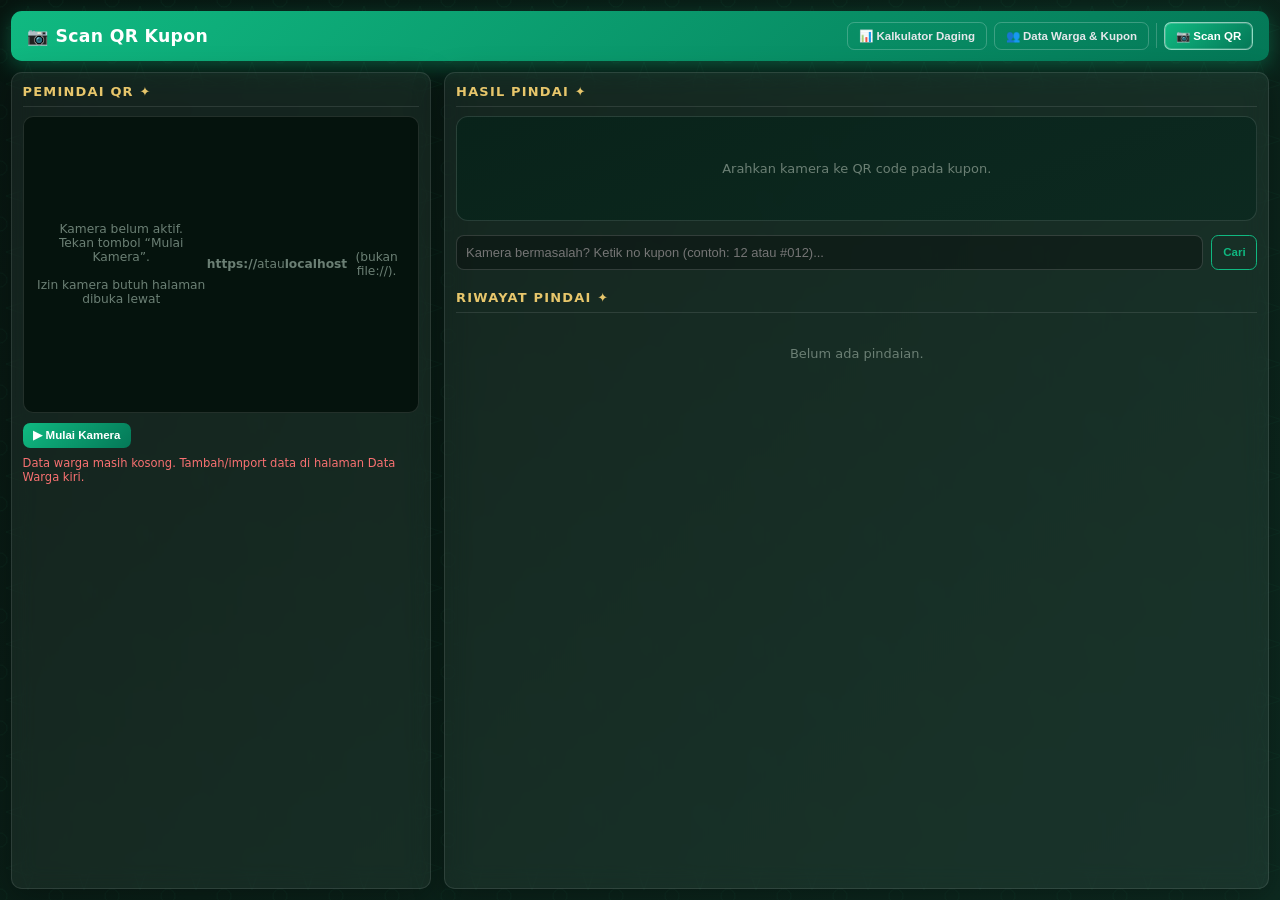
<file: scanner.html>
<!DOCTYPE html>
<html lang="id">
<head>
<meta charset="UTF-8">
<meta name="viewport" content="width=device-width, initial-scale=1.0">
<title>Scan QR Kupon Qurban AL-HIKMAH</title>
<script src="assets/jsQR.min.js"></script>
<link rel="stylesheet" href="assets/style.css">
<style>
.container-scan {
  display: grid;
  grid-template-columns: minmax(240px, 420px) 1fr;
  gap: 0.9375rem;
  flex: 1;
}

@media (max-width: 720px) {
  .container-scan { grid-template-columns: 1fr; }
}

.camera-panel { display: flex; flex-direction: column; }

.camera-frame {
  position: relative;
  width: 100%;
  aspect-ratio: 4 / 3;
  background: #05130d;
  border-radius: 10px;
  overflow: hidden;
  border: 1px solid rgba(255,255,255,0.12);
}

.camera-frame video {
  width: 100%;
  height: 100%;
  object-fit: cover;
  display: block;
}

.camera-frame canvas { display: none; }

.scan-line {
  position: absolute;
  left: 10%;
  right: 10%;
  height: 2px;
  top: 20%;
  background: rgba(52, 211, 153, 0.55);
  box-shadow: 0 0 8px rgba(52, 211, 153, 0.6);
  pointer-events: none;
}

.camera-idle {
  position: absolute;
  inset: 0;
  display: flex;
  align-items: center;
  justify-content: center;
  text-align: center;
  color: #6b7f74;
  font-size: 0.85em;
  padding: 12px;
}

.camera-actions {
  display: flex;
  gap: 8px;
  margin-top: 10px;
  flex-wrap: wrap;
}

.scan-status {
  margin-top: 8px;
  font-size: 0.8em;
  color: #6b7f74;
  min-height: 1.2em;
}

.scan-status.err { color: #f87171; }
.scan-status.ok { color: #34d399; }

.result-panel { display: flex; flex-direction: column; }

.result-card {
  border: 1px solid rgba(255,255,255,0.12);
  border-radius: 12px;
  padding: 16px;
  background: linear-gradient(160deg, rgba(9, 35, 27, 0.96), rgba(13, 42, 32, 0.96));
}

.result-empty {
  color: #6b7f74;
  font-size: 0.9em;
  text-align: center;
  padding: 28px 8px;
}

.result-card .rk-name {
  font-size: 1.25em;
  font-weight: 700;
  color: #e5e7eb;
  word-break: break-word;
}

.result-card .rk-meta {
  display: flex;
  gap: 10px;
  flex-wrap: wrap;
  margin-top: 8px;
  align-items: center;
  font-size: 0.85em;
  color: #9ca3af;
}

.result-card .rk-kupon {
  font-weight: 900;
  color: #e7c66b;
  background: rgba(231, 198, 107, 0.12);
  padding: 2px 10px;
  border-radius: 6px;
}

.rk-status { font-weight: 700; }
.rk-status.sudah { color: #34d399; }
.rk-status.belum { color: #fbbf24; }

.result-actions {
  display: flex;
  gap: 8px;
  margin-top: 14px;
  flex-wrap: wrap;
}

.manual-row {
  display: flex;
  gap: 8px;
  margin-top: 14px;
}

.manual-row input {
  flex: 1;
  padding: 0.625rem;
  font-size: 0.9em;
}

.scan-log {
  margin-top: 14px;
  display: flex;
  flex-direction: column;
  gap: 6px;
}

.scan-log-item {
  display: flex;
  justify-content: space-between;
  gap: 10px;
  font-size: 0.82em;
  padding: 6px 10px;
  border-radius: 8px;
  background: rgba(255,255,255,0.05);
  color: #d1d5db;
}

.scan-log-item .lk-kupon { color: #e7c66b; font-weight: 700; }
.scan-log-item .lk-waktu { color: #6b7f74; white-space: nowrap; }

.scan-log-item.sudah { border-left: 3px solid #34d399; }
.scan-log-item.belum { border-left: 3px solid #fbbf24; }
.scan-log-item.tak-dikenal { border-left: 3px solid #f87171; color: #fca5a5; }
</style>
</head>
<body>

<header>
  <h1>📷‍ Scan QR Kupon</h1>
  <div class="nav-group">
    <button class="btn btn-nav outline" onclick="location.href='index.html'">📊 Kalkulator Daging</button>
    <button class="btn btn-nav outline" onclick="location.href='warga.html'">👥 Data Warga & Kupon</button>
    <div class="nav-divider"></div>
    <button class="btn btn-nav active" onclick="location.href='scanner.html'">📷‍ Scan QR</button>
  </div>
</header>

<div class="container-scan">
  <!-- Kiri: Kamera -->
  <div class="panel camera-panel">
    <div class="panel-header">
      <h2>Pemindai QR</h2>
    </div>
    <div class="camera-frame" id="cameraFrame">
      <video id="video" playsinline muted></video>
      <canvas id="canvas"></canvas>
      <div class="scan-line" id="scanLine" style="display:none;"></div>
      <div class="camera-idle" id="cameraIdle">
        Kamera belum aktif.<br>Tekan tombol “Mulai Kamera”.<br><br>
        Izin kamera butuh halaman dibuka
        lewat <b>https://</b> atau <b>localhost</b> (bukan file://).
      </div>
    </div>
    <div class="camera-actions">
      <button class="btn" id="btnStart" onclick="mulaiKamera()">▶ Mulai Kamera</button>
      <button class="btn btn-outline" id="btnStop" onclick="hentikanKamera()" style="display:none;">⏹ Hentikan</button>
      <button class="btn btn-outline" id="btnSwitch" onclick="gantiKamera()" style="display:none;">🔄 Kamera Lain</button>
    </div>
    <div class="scan-status" id="scanStatus"></div>
  </div>

  <!-- Kanan: Hasil & Log -->
  <div class="panel result-panel">
    <div class="panel-header">
      <h2>Hasil Pindai</h2>
    </div>
    <div class="result-card" id="resultCard">
      <div class="result-empty">Arahkan kamera ke QR code pada kupon.</div>
    </div>

    <div class="manual-row">
      <input type="text" id="manualInput" placeholder="Kamera bermasalah? Ketik no kupon (contoh: 12 atau #012)..." autocomplete="off" onkeydown="if(event.key==='Enter'){cariManual();}">
      <button class="btn btn-outline" onclick="cariManual()">Cari</button>
    </div>

    <div class="panel-header" style="margin-top:20px;">
      <h2>Riwayat Pindai</h2>
    </div>
    <div class="scan-log" id="scanLog">
      <div class="result-empty" style="padding:10px;">Belum ada pindaian.</div>
    </div>
  </div>
</div>

<script>
const WARGA_KEY = 'qurbanWarga';
const QR_PREFIX = 'QURBAN|';
const GANTI_TUKAR_KEY = 'qurbanScanRequest';
const COOLDOWN_MS = 2500;

let videoStream = null;
let scanning = false;
let lastDetections = new Map();
let videoFacingMode = 'environment';

function esc(value) {
    const div = document.createElement('div');
    div.textContent = String(value ?? '');
    return div.innerHTML;
}

function escAttr(value) {
    return String(value ?? '')
        .replace(/&/g, '&amp;')
        .replace(/"/g, '&quot;')
        .replace(/'/g, '&#39;')
        .replace(/</g, '&lt;')
        .replace(/>/g, '&gt;');
}

function formatKupon(num) {
    return '#' + String(num || 0).padStart(3, '0');
}

function bacaWarga() {
    try {
        const parsed = JSON.parse(localStorage.getItem(WARGA_KEY) || '[]');
        return Array.isArray(parsed) ? parsed : [];
    } catch (err) {
        return [];
    }
}

function simpanWarga(daftar) {
    localStorage.setItem(WARGA_KEY, JSON.stringify(daftar));
    localStorage.setItem(GANTI_TUKAR_KEY, String(Date.now()));
}

function setStatus(message, jenis = '') {
    const el = document.getElementById('scanStatus');
    el.className = 'scan-status' + (jenis ? ' ' + jenis : '');
    el.textContent = message;
}

function beep() {
    try {
        const ctx = new (window.AudioContext || window.webkitAudioContext)();
        const osc = ctx.createOscillator();
        const gain = ctx.createGain();
        osc.connect(gain);
        gain.connect(ctx.destination);
        osc.type = 'sine';
        osc.frequency.value = 880;
        gain.gain.setValueAtTime(0.15, ctx.currentTime);
        gain.gain.exponentialRampToValueAtTime(0.001, ctx.currentTime + 0.25);
        osc.start();
        osc.stop(ctx.currentTime + 0.25);
        osc.onended = () => ctx.close();
    } catch (err) { /* audio opsional */ }
    if (navigator.vibrate) navigator.vibrate(80);
}

function parseQrPayload(text) {
    const value = String(text || '').trim();
    if (!value.toUpperCase().startsWith(QR_PREFIX)) return null;
    const parts = value.split('|');
    if (parts.length < 3) return null;
    const noKupon = parseInt(parts[1], 10);
    const id = parts.slice(2).join('|');
    if (!Number.isInteger(noKupon) && !id) return null;
    return { noKupon: Number.isInteger(noKupon) ? noKupon : null, id };
}

function cariWargaDariPayload(payload) {
    const daftar = bacaWarga();
    return daftar.find(w => payload.id && w.id === payload.id)
        || daftar.find(w => payload.noKupon !== null && w.noKupon === payload.noKupon)
        || null;
}

function renderHasil(warga) {
    const card = document.getElementById('resultCard');
    if (!warga) {
        card.innerHTML = `<div class="result-empty">QR tidak dikenali.<br>Pastikan kupon berasal dari aplikasi ini.</div>`;
        return;
    }
    card.innerHTML = `
        <div class="rk-name">${esc(warga.nama.toUpperCase())}</div>
        <div class="rk-meta">
            <span class="rk-kupon">${esc(formatKupon(warga.noKupon))}</span>
            <span class="badge-rt">RT ${esc(warga.rt)}</span>
            <span class="rk-status ${warga.sudahTukar ? 'sudah' : 'belum'}">${warga.sudahTukar ? '✓ Sudah tukar' : 'Belum tukar'}</span>
        </div>
        <div class="result-actions">
            <button class="btn btn-lg" data-tandai-id="${escAttr(warga.id)}" onclick="tandaiTukar('${escAttr(warga.id)}', ${!warga.sudahTukar})">${warga.sudahTukar ? '↩ Batalkan Tanda' : '✓ Tandai Sudah Tukar'}</button>
        </div>
    `;
}

function tandaiTukar(id, nilaiTukar) {
    const daftar = bacaWarga();
    const warga = daftar.find(w => w.id === id);
    if (!warga) {
        setStatus('Data warga tidak ditemukan (data mungkin berubah).', 'err');
        return;
    }
    warga.sudahTukar = nilaiTukar;
    simpanWarga(daftar);
    renderHasil(warga);
    tambahLog(warga, nilaiTukar, (
        (nilaiTukar ? 'Ditandai tukar' : 'Dibatalkan')
    ));
    setStatus(`${formatKupon(warga.noKupon)} — ${nilaiTukar ? 'ditandai sudah tukar' : 'tanda dibatalkan'}.`, 'ok');
}

function tambahLog(warga, sudahTukar, keterangan) {
    const logEl = document.getElementById('scanLog');
    const kosong = logEl.querySelector('.result-empty');
    if (kosong) kosong.remove();

    const waktu = new Date().toLocaleTimeString('id-ID', { hour: '2-digit', minute: '2-digit', second: '2-digit' });
    const kelas = sudahTukar ? 'sudah' : 'belum';
    const item = document.createElement('div');
    item.className = `scan-log-item ${kelas}`;
    item.innerHTML = `
        <span><span class="lk-kupon">${esc(formatKupon(warga.noKupon))}</span> ${esc(warga.nama.toUpperCase())} — RT ${esc(warga.rt)} ${sudahTukar ? '✓' : '↩'}</span>
        <span class="lk-waktu">${esc(waktu)}${keterangan ? ' · ' + esc(keterangan) : ''}</span>
    `;
    logEl.prepend(item);
    while (logEl.children.length > 15) logEl.lastChild.remove();
}

function tambahLogTidakDikenal(payloadText) {
    const logEl = document.getElementById('scanLog');
    const kosong = logEl.querySelector('.result-empty');
    if (kosong) kosong.remove();

    const waktu = new Date().toLocaleTimeString('id-ID', { hour: '2-digit', minute: '2-digit', second: '2-digit' });
    const item = document.createElement('div');
    item.className = 'scan-log-item tak-dikenal';
    item.innerHTML = `
        <span>QR tidak dikenali: ${esc(payloadText)}</span>
        <span class="lk-waktu">${esc(waktu)}</span>
    `;
    logEl.prepend(item);
    while (logEl.children.length > 15) logEl.lastChild.remove();
}

function prosesKode(text) {
    const now = Date.now();
    const terakhir = lastDetections.get(text) || 0;
    if (now - terakhir < COOLDOWN_MS) return;
    lastDetections.set(text, now);

    const payload = parseQrPayload(text);
    if (!payload) {
        setStatus('QR terbaca tapi bukan kupon qurban.', 'err');
        tambahLogTidakDikenal(text);
        return;
    }

    const warga = cariWargaDariPayload(payload);
    if (!warga) {
        setStatus(`Kupon ${payload.noKupon !== null ? formatKupon(payload.noKupon) : ''} tidak ada dalam data.`, 'err');
        tambahLogTidakDikenal(text);
        return;
    }

    beep();
    renderHasil(warga);
    tambahLog(warga, warga.sudahTukar, 'Terbaca');
    setStatus(
        warga.sudahTukar
            ? `${formatKupon(warga.noKupon)} sudah pernah tukar.`
            : `${formatKupon(warga.noKupon)} — ${esc(warga.nama.toUpperCase())} (RT ${warga.rt}), belum tukar.`,
        warga.sudahTukar ? 'err' : 'ok'
    );
}

function scanFrame() {
    if (!scanning) return;
    const video = document.getElementById('video');
    const canvas = document.getElementById('canvas');
    if (video.readyState === video.HAVE_ENOUGH_DATA) {
        canvas.width = video.videoWidth;
        canvas.height = video.videoHeight;
        const ctx = canvas.getContext('2d', { willReadFrequently: true });
        ctx.drawImage(video, 0, 0, canvas.width, canvas.height);
        const imageData = ctx.getImageData(0, 0, canvas.width, canvas.height);
        const code = jsQR(imageData.data, imageData.width, imageData.height, { inversionAttempts: 'dontInvert' });
        if (code && code.data) {
            const garis = code.location;
            const line = document.getElementById('scanLine');
            line.style.top = `${Math.min(90, Math.max(10, ((garis.topLeftCorner.y + garis.bottomRightCorner.y) / 2) / imageData.height * 100))}%`;
            prosesKode(code.data);
        }
    }
    requestAnimationFrame(scanFrame);
}

function mulaiKamera() {
    if (!navigator.mediaDevices || !navigator.mediaDevices.getUserMedia) {
        setStatus('Browser tidak mendukung akses kamera. Gunakan input manual di kanan.', 'err');
        return;
    }
    hentikanKamera(true);
    navigator.mediaDevices.getUserMedia({
        video: { facingMode: videoFacingMode, width: { ideal: 1280 } },
        audio: false
    }).then(function(stream) {
        videoStream = stream;
        const video = document.getElementById('video');
        video.srcObject = stream;
        video.setAttribute('playsinline', 'true');
        video.play();
        document.getElementById('cameraIdle').style.display = 'none';
        document.getElementById('scanLine').style.display = 'block';
        document.getElementById('btnStart').style.display = 'none';
        document.getElementById('btnStop').style.display = '';
        document.getElementById('btnSwitch').style.display = '';
        scanning = true;
        requestAnimationFrame(scanFrame);
        setStatus('Kamera aktif. Arahkan ke QR kupon.');
        cekDataKosong();
    }).catch(function(err) {
        setStatus('Tidak bisa membuka kamera: ' + err.message + '. Gunakan input manual di kanan.', 'err');
    });
}

function hentikanKamera(diam) {
    scanning = false;
    lastDetections.clear();
    if (videoStream) {
        videoStream.getTracks().forEach(t => t.stop());
        videoStream = null;
    }
    const video = document.getElementById('video');
    video.srcObject = null;
    if (!diam) {
        document.getElementById('cameraIdle').style.display = 'flex';
        document.getElementById('scanLine').style.display = 'none';
        document.getElementById('btnStart').style.display = '';
        document.getElementById('btnStop').style.display = 'none';
        document.getElementById('btnSwitch').style.display = 'none';
        setStatus('Kamera dihentikan.');
    }
}

function gantiKamera() {
    videoFacingMode = videoFacingMode === 'environment' ? 'user' : 'environment';
    mulaiKamera();
}

function cariManual() {
    const input = document.getElementById('manualInput');
    const nilai = input.value.trim().replace(/#/, '');
    if (!nilai) return;
    const noKupon = parseInt(nilai, 10);
    const daftar = bacaWarga();
    const warga = daftar.find(w => w.noKupon === noKupon)
        || daftar.find(w => w.nama.toLowerCase().includes(nilai.toLowerCase()));
    input.value = '';
    if (!warga) {
        setStatus(`Tidak ada warga dengan kupon "${nilai}".`, 'err');
        return;
    }
    renderHasil(warga);
    itemLogManual(warga);
    setStatus(`${formatKupon(warga.noKupon)} — ${warga.sudahTukar ? 'sudah tukar' : 'belum tukar'}.`, warga.sudahTukar ? 'err' : 'ok');
}

function itemLogManual(warga) {
    const logEl = document.getElementById('scanLog');
    const kosong = logEl.querySelector('.result-empty');
    if (kosong) kosong.remove();
    const waktu = new Date().toLocaleTimeString('id-ID', { hour: '2-digit', minute: '2-digit', second: '2-digit' });
    const item = document.createElement('div');
    item.className = `scan-log-item ${warga.sudahTukar ? 'sudah' : 'belum'}`;
    item.innerHTML = `
        <span><span class="lk-kupon">${esc(formatKupon(warga.noKupon))}</span> ${esc(warga.nama.toUpperCase())} — RT ${esc(warga.rt)} (manual)</span>
        <span class="lk-waktu">${esc(waktu)}</span>
    `;
    logEl.prepend(item);
    while (logEl.children.length > 15) logEl.lastChild.remove();
}

function cekDataKosong() {
    if (!bacaWarga().length) {
        setStatus('Data warga masih kosong. Tambah/import data di halaman Data Warga kiri.', 'err');
    }
}

window.addEventListener('storage', function(event) {
    if (event.key === GANTI_TUKAR_KEY) {
        const card = document.getElementById('resultCard');
        const btn = card.querySelector('button[data-tandai-id]');
        if (!btn) return;
        const warga = bacaWarga().find(w => w.id === btn.dataset.tandaiId);
        if (warga) renderHasil(warga);
    }
});

document.addEventListener('keydown', function(event) {
    if (event.key === 'Escape') hentikanKamera();
});

window.addEventListener('beforeunload', function() {
    if (videoStream) videoStream.getTracks().forEach(t => t.stop());
});

cekDataKosong();
</script>

</body>
</html>
</file>
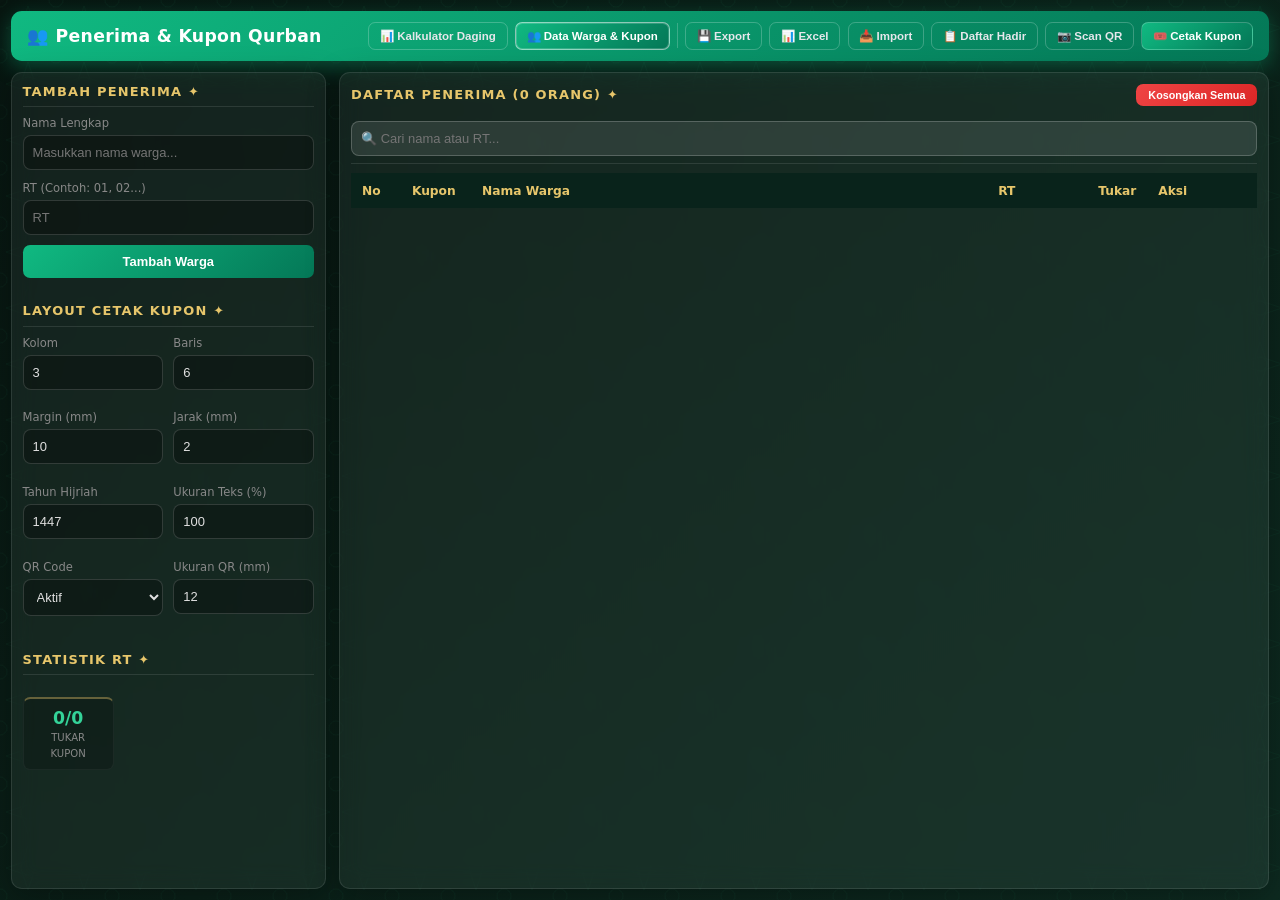
<file: warga.html>
<!DOCTYPE html>
<html lang="id">
<head>
<meta charset="UTF-8">
<meta name="viewport" content="width=device-width, initial-scale=1.0">
<title>Data Penerima & Kupon Qurban AL-HIKMAH</title>
<script src="assets/xlsx.full.min.js"></script>
<script src="assets/qrcode.min.js"></script>
<link rel="stylesheet" href="assets/style.css">
<style>
.container {
  display: grid;
  grid-template-columns: 21.875rem 1fr;
  gap: 0.9375rem;
  flex: 1;
}

/* Form Styles */
.form-group { margin-bottom: 0.75rem; }
.form-group label { display: block; font-size: 0.8em; color: #888; margin-bottom: 5px; }
input[type="text"], input[type="number"], select {
  width: 100%;
  padding: 0.625rem;
  font-size: 0.9em;
  transition: all 0.3s;
}

.btn-lg { display: flex; align-items: center; justify-content: center; gap: 8px; }

/* Table Styles */
.table-container { flex: 1; overflow-y: auto; max-height: 31.25rem; }
th { padding: 0.75rem; text-align: left; z-index: 10; }
td { padding: 0.625rem 0.75rem; text-align: left; font-size: 0.9em; }

.badge-rt {
  background: rgba(16, 185, 129, 0.18);
  color: #6ee7b7;
  padding: 2px 8px;
  border-radius: 4px;
  font-size: 0.8em;
  font-weight: bold;
}

/* Stats */
.stats-grid { display: grid; grid-template-columns: repeat(auto-fill, minmax(6.25rem, 1fr)); gap: 0.625rem; margin-top: 0.9375rem; }
.stat-card { padding: 0.625rem; }
.stat-card .val { display: block; font-size: 1.2em; font-weight: 700; color: #34d399; }
.stat-card .lbl { font-size: 0.7em; color: #888; text-transform: uppercase; }

/* Print Styles */
@media print {
  body * { visibility: hidden; }
  #printArea, #printArea * { visibility: visible; }
  #printArea { position: absolute; left: 0; top: 0; width: 100%; background: white !important; color: black !important; padding: 0 !important; }
  .no-print { display: none !important; }
  .coupon { border: 2px solid #000 !important; }
  table.print-table { width: 100%; border-collapse: collapse; margin-top: 20px; table-layout: fixed; }
  table.print-table th, table.print-table td { 
    border: 0.7pt solid #222 !important; 
    padding: 5px 7px; 
    color: #000 !important; 
    font-size: 9.5pt !important;
  }
  table.print-table th { 
    background: #f5f5f5 !important; 
    -webkit-print-color-adjust: exact;
    print-color-adjust: exact;
    white-space: normal !important;
    font-weight: 600 !important;
  }
  table.print-table td {
    white-space: nowrap !important;
    overflow: hidden;
    text-overflow: ellipsis;
  }

  @page {
    size: A4;
  }
}

#printArea { display: none; }
.coupon-grid { display: grid; grid-template-columns: 1fr 1fr; gap: 10px; padding: 10px; }
.coupon {
  border: 1.5px dashed #333;
  padding: 8px;
  border-radius: 6px;
  position: relative;
  background-color: white;
  /* Ornamen sudut kupon (cetak hitam sederhana) */
  background-image:
    linear-gradient(#a08c4a, #a08c4a), linear-gradient(#a08c4a, #a08c4a),
    linear-gradient(#a08c4a, #a08c4a), linear-gradient(#a08c4a, #a08c4a),
    linear-gradient(#a08c4a, #a08c4a), linear-gradient(#a08c4a, #a08c4a),
    linear-gradient(#a08c4a, #a08c4a), linear-gradient(#a08c4a, #a08c4a);
  background-repeat: no-repeat;
  background-size: 9px 1px, 1px 9px, 9px 1px, 1px 9px, 9px 1px, 1px 9px, 9px 1px, 1px 9px;
  background-position: 3px 3px, 3px 3px, calc(100% - 3px) 3px, calc(100% - 3px) 3px, 3px calc(100% - 3px), 3px calc(100% - 3px), calc(100% - 3px) calc(100% - 3px), calc(100% - 3px) calc(100% - 3px);
  color: black;
  display: flex;
  flex-direction: column;
  justify-content: space-between;
  overflow: hidden;
  box-sizing: border-box;
}
.coupon-header { border-bottom: 1px solid #eee; padding-bottom: 3px; margin-bottom: 5px; display: flex; justify-content: space-between; align-items: center; }
.coupon-title { font-size: 9px; font-weight: bold; }
.coupon-no { font-size: 11px; font-weight: 900; background: #eee; padding: 1px 5px; border-radius: 3px; }
.coupon-body { flex: 1; display: flex; flex-direction: column; justify-content: center; }
.coupon-name { font-size: 13px; font-weight: bold; margin-bottom: 2px; line-height: 1.1; }
.coupon-address { font-size: 9px; color: #555; }
.coupon-footer { font-size: 7px; color: #888; border-top: 1px dotted #ccc; padding-top: 3px; margin-top: 5px; display: flex; justify-content: space-between; }
.watermark { position: absolute; right: 5px; bottom: 15px; font-size: 25px; opacity: 0.08; transform: rotate(-20deg); font-weight: bold; pointer-events: none; }
.coupon-qr { flex: 0 0 auto; }
.coupon-qr svg { width: 100%; height: 100%; display: block; background: white; }

/* Custom Alert */
.custom-alert-overlay {
  position: fixed;
  inset: 0;
  background: rgba(8, 10, 20, 0.65);
  backdrop-filter: blur(4px);
  display: none;
  align-items: center;
  justify-content: center;
  z-index: 9999;
  padding: 16px;
}

.custom-alert-overlay.show {
  display: flex;
  animation: fadeIn 0.2s ease;
}

.custom-alert-box {
  width: min(620px, 96vw);
  max-height: 85vh;
  overflow: auto;
  border-radius: 14px;
  border: 1px solid rgba(255,255,255,0.12);
  background: linear-gradient(160deg, rgba(9, 35, 27, 0.96), rgba(13, 42, 32, 0.96));
  box-shadow: 0 20px 60px rgba(0,0,0,0.45);
  color: #e5e7eb;
  animation: zoomIn 0.2s ease;
}

.custom-alert-head {
  display: flex;
  justify-content: space-between;
  align-items: center;
  padding: 14px 16px;
  border-bottom: 1px solid rgba(255,255,255,0.1);
}

.custom-alert-title {
  font-size: 0.95em;
  font-weight: 700;
  color: #6ee7b7;
}

.custom-alert-close {
  border: 0;
  background: rgba(255,255,255,0.08);
  color: #d1d5db;
  border-radius: 8px;
  width: 30px;
  height: 30px;
  cursor: pointer;
  font-size: 16px;
}

.custom-alert-body {
  padding: 14px 16px 8px;
  white-space: pre-line;
  line-height: 1.55;
  font-size: 0.92em;
}

.custom-alert-foot {
  padding: 12px 16px 16px;
  display: flex;
  justify-content: flex-end;
}

@keyframes fadeIn {
  from { opacity: 0; }
  to { opacity: 1; }
}

@keyframes zoomIn {
  from { transform: scale(0.97); opacity: 0; }
  to { transform: scale(1); opacity: 1; }
}

</style>
</head>
<body>

<header>
  <h1>👥 Penerima & Kupon Qurban</h1>
  <div class="nav-group">
    <button class="btn btn-nav outline" onclick="location.href='index.html'">📊 Kalkulator Daging</button>
    <button class="btn btn-nav active" onclick="location.href='warga.html'">👥 Data Warga & Kupon</button>
    <div class="nav-divider"></div>
    <button class="btn btn-nav outline" onclick="exportData()" title="Backup Data ke File">💾 Export</button>
    <button class="btn btn-nav outline" onclick="exportExcel()" title="Export Daftar Warga ke Excel">📊 Excel</button>
    <button class="btn btn-nav outline" onclick="document.getElementById('importFile').click()" title="Import JSON / CSV / Excel">📥 Import</button>
    <button class="btn btn-nav outline" onclick="generateAttendanceList()">📋 Daftar Hadir</button>
    <button class="btn btn-nav outline" onclick="location.href='scanner.html'" title="Scan QR kupon untuk verifikasi tukar">📷‍ Scan QR</button>
    <button class="btn btn-nav" onclick="generateCoupons()">🎟️ Cetak Kupon</button>
    <input type="file" id="importFile" style="display:none" accept=".json,.csv,.xls,.xlsx" onchange="importData(this)">
  </div>
</header>

<div class="container">
  <!-- Kiri: Form Input -->
  <div class="panel">
    <div class="panel-header">
      <h2 id="formTitle">Tambah Penerima</h2>
    </div>
    <form id="wargaForm" onsubmit="event.preventDefault(); tambahWarga();">
      <div class="form-group">
        <label>Nama Lengkap</label>
        <input type="text" id="nama" placeholder="Masukkan nama warga..." required autocomplete="off">
      </div>
      <div class="form-group">
        <label>RT (Contoh: 01, 02...)</label>
        <input type="text" id="rt" placeholder="RT" required>
      </div>
      <button type="submit" class="btn btn-lg" style="width:100%; margin-top:10px;">Tambah Warga</button>
      <button type="button" id="editBatal" class="btn btn-outline btn-lg" style="width:100%; margin-top:6px; display:none;" onclick="batalEdit()">Batal Edit</button>
    </form>

    <div class="panel-header" style="margin-top:25px;">
      <h2>Layout Cetak Kupon</h2>
    </div>
    <div style="display:grid; grid-template-columns:1fr 1fr; gap:10px;">
      <div class="form-group">
        <label>Kolom</label>
        <input type="number" id="kuponKolom" value="3" min="1" max="5">
      </div>
      <div class="form-group">
        <label>Baris</label>
        <input type="number" id="kuponBaris" value="6" min="1" max="10">
      </div>
      <div class="form-group">
        <label>Margin (mm)</label>
        <input type="number" id="kuponMargin" value="10" min="0" max="30">
      </div>
      <div class="form-group">
        <label>Jarak (mm)</label>
        <input type="number" id="kuponGap" value="2" min="0" max="10">
      </div>
      <div class="form-group">
        <label>Tahun Hijriah</label>
        <input type="text" id="tahunHijriah" value="1447" placeholder="Contoh: 1447">
      </div>
      <div class="form-group">
        <label>Ukuran Teks (%)</label>
        <input type="number" id="kuponFontSize" value="100" min="50" max="200">
      </div>
      <div class="form-group">
        <label>QR Code</label>
        <select id="kuponQR">
          <option value="1">Aktif</option>
          <option value="0">Nonaktif</option>
        </select>
      </div>
      <div class="form-group">
        <label>Ukuran QR (mm)</label>
        <input type="number" id="kuponQRSize" value="12" min="6" max="25">
      </div>
    </div>

    <div class="panel-header" style="margin-top:25px;">
      <h2>Statistik RT</h2>
    </div>
    <div class="stats-grid" id="statsContainer">
      <!-- Stats per RT will be injected here -->
    </div>
  </div>

  <!-- Kanan: Tabel Data -->
  <div class="panel">
    <div class="panel-header">
      <div style="display:flex; flex-direction:column; gap:5px; width:100%;">
        <div style="display:flex; justify-content:space-between; align-items:center;">
          <h2>Daftar Penerima (<span id="totalWarga">0</span> Orang)</h2>
          <button class="btn btn-danger" onclick="hapusSemua()" style="padding:5px 12px; font-size:0.75em;">Kosongkan Semua</button>
        </div>
        <input type="text" id="cariWarga" placeholder="🔍 Cari nama atau RT..." oninput="renderTable()" style="margin-top:10px; width:100%; background:rgba(255,255,255,0.1); border-color:rgba(255,255,255,0.2);">
      </div>
    </div>
    <div class="table-container">
      <table id="tabelWarga">
        <thead>
          <tr>
            <th width="50">No</th>
            <th width="70">Kupon</th>
            <th>Nama Warga</th>
            <th width="100">RT</th>
            <th width="60">Tukar</th>
            <th width="110">Aksi</th>
          </tr>
        </thead>
        <tbody>
          <!-- Data will be injected here -->
        </tbody>
      </table>
    </div>
  </div>
</div>

<!-- Area Kupon (Hidden from screen, visible for print) -->
<div id="printArea">
  <div class="coupon-grid" id="couponContainer">
    <!-- Coupons will be generated here -->
  </div>
</div>

<div class="custom-alert-overlay" id="customAlertOverlay" onclick="handleAlertOverlayClick(event)">
  <div class="custom-alert-box">
    <div class="custom-alert-head">
      <div class="custom-alert-title" id="customAlertTitle">Informasi</div>
      <button type="button" class="custom-alert-close" onclick="closeAlert()">×</button>
    </div>
    <div class="custom-alert-body" id="customAlertMessage"></div>
    <div class="custom-alert-foot">
      <button type="button" class="btn btn-lg" onclick="closeAlert()">OK</button>
    </div>
  </div>
</div>

<script>
let daftarWarga = [];
let idCounter = 0;
let editingId = null;

function esc(value) {
    const div = document.createElement('div');
    div.textContent = String(value ?? '');
    return div.innerHTML;
}

function escAttr(value) {
    return String(value ?? '')
        .replace(/&/g, '&amp;')
        .replace(/"/g, '&quot;')
        .replace(/'/g, '&#39;')
        .replace(/</g, '&lt;')
        .replace(/>/g, '&gt;');
}

function generateUniqueId() {
    idCounter += 1;
    return `${Date.now()}-${idCounter}-${Math.random().toString(36).slice(2, 8)}`;
}

function showAlert(message, title = 'Informasi') {
    const overlay = document.getElementById('customAlertOverlay');
    document.getElementById('customAlertTitle').textContent = title;
    document.getElementById('customAlertMessage').textContent = message;
    overlay.classList.add('show');
}

function closeAlert() {
    document.getElementById('customAlertOverlay').classList.remove('show');
}

function handleAlertOverlayClick(event) {
    if (event.target.id === 'customAlertOverlay') closeAlert();
}

document.addEventListener('keydown', function(event) {
    if (event.key === 'Escape') closeAlert();
});


const KUPON_LAYOUT_KEY = 'qurbanKuponLayout';
const kuponLayoutFields = ['kuponKolom', 'kuponBaris', 'kuponMargin', 'kuponGap', 'tahunHijriah', 'kuponFontSize', 'kuponQR', 'kuponQRSize'];

function loadKuponLayout() {
    const saved = localStorage.getItem(KUPON_LAYOUT_KEY);
    if (!saved) return;

    try {
        const parsed = JSON.parse(saved);
        kuponLayoutFields.forEach((id) => {
            const el = document.getElementById(id);
            if (!el) return;
            const value = parsed[id];
            if (value === undefined || value === null || value === '') return;
            el.value = String(value);
        });
    } catch (err) {
        localStorage.removeItem(KUPON_LAYOUT_KEY);
    }
}

function saveKuponLayout() {
    const payload = {};
    kuponLayoutFields.forEach((id) => {
        const el = document.getElementById(id);
        if (el) payload[id] = el.value;
    });
    localStorage.setItem(KUPON_LAYOUT_KEY, JSON.stringify(payload));
}

function bindKuponLayoutListeners() {
    kuponLayoutFields.forEach((id) => {
        const el = document.getElementById(id);
        if (!el) return;
        el.addEventListener('input', saveKuponLayout);
        el.addEventListener('change', saveKuponLayout);
    });
}

function buildWargaKey(nama, rt) {
    const namaNorm = String(nama || '').trim().toLowerCase().replace(/\s+/g, ' ');
    const rtNorm = String(rt || '').trim().toLowerCase();
    return `${namaNorm}||${rtNorm}`;
}

function formatKupon(num) {
    return '#' + String(num || 0).padStart(3, '0');
}

function sortWargaCopy(list) {
    return [...(list || daftarWarga)].sort((a, b) => {
        if (a.rt !== b.rt) return a.rt.localeCompare(b.rt, undefined, {numeric: true});
        return a.nama.localeCompare(b.nama);
    });
}

function ensureKuponNumbers() {
    const needs = daftarWarga.filter(w => !Number.isInteger(w.noKupon) || w.noKupon < 1);
    if (!needs.length) return false;
    const used = daftarWarga.filter(w => Number.isInteger(w.noKupon) && w.noKupon >= 1).map(w => w.noKupon);
    let next = Math.max(0, ...used) + 1;
    sortWargaCopy(needs).forEach(w => { w.noKupon = next++; });
    return true;
}

function nomorKuponBerikutnya() {
    const used = daftarWarga.filter(w => Number.isInteger(w.noKupon) && w.noKupon >= 1).map(w => w.noKupon);
    return Math.max(0, ...used) + 1;
}

function dedupeWargaList(rows) {
    const seen = new Set();
    const uniqueRows = [];
    let duplicateCount = 0;
    const duplicateItems = [];

    rows.forEach(row => {
        const key = buildWargaKey(row.nama, row.rt);
        if (seen.has(key)) {
            duplicateCount++;
            duplicateItems.push({ nama: row.nama, rt: row.rt });
            return;
        }
        seen.add(key);
        uniqueRows.push(row);
    });

    return { uniqueRows, duplicateCount, duplicateItems };
}

// Load data dari localStorage
function loadData() {
    const saved = localStorage.getItem('qurbanWarga');
    if (!saved) {
        renderTable();
        renderStats();
        return;
    }

    try {
        const parsed = JSON.parse(saved);
        if (!Array.isArray(parsed)) throw new Error('Format data bukan array');

        const normalized = parsed
            .map(item => normalizeWargaRow(item))
            .filter(Boolean);

        daftarWarga = dedupeWargaList(normalized).uniqueRows;
        if (perbaikiNomorKuponDuplikat()) {
            localStorage.setItem('qurbanWarga', JSON.stringify(daftarWarga));
        }
    } catch (err) {
        daftarWarga = [];
        showAlert(
            'Data lokal terdeteksi rusak/tidak valid, data di-reset ke kosong.\n' +
            `Detail: ${err.message}`,
            'Pemulihan Data'
        );
    } finally {
        renderTable();
        renderStats();
    }
}

// Simpan data ke localStorage (tanpa render ulang tabel, untuk toggle checkbox)
function persistData() {
    localStorage.setItem('qurbanWarga', JSON.stringify(daftarWarga));
    renderStats();
}

// Simpan data ke localStorage
function saveData() {
    ensureKuponNumbers();
    localStorage.setItem('qurbanWarga', JSON.stringify(daftarWarga));
    renderTable();
    renderStats();
}

function cariWargaById(id) {
    return daftarWarga.find(w => w.id === id);
}

function setFormEditMode(aktif) {
    document.getElementById('formTitle').textContent = aktif ? 'Edit Penerima' : 'Tambah Penerima';
    document.querySelector('#wargaForm button[type="submit"]').textContent = aktif ? 'Simpan Perubahan' : 'Tambah Warga';
    document.getElementById('editBatal').style.display = aktif ? 'flex' : 'none';
}

function mulaiEdit(id) {
    const warga = cariWargaById(id);
    if (!warga) return;
    editingId = id;
    document.getElementById('nama').value = warga.nama;
    document.getElementById('rt').value = warga.rt;
    setFormEditMode(true);
    const namaInput = document.getElementById('nama');
    namaInput.focus();
    namaInput.select();
}

function batalEdit() {
    editingId = null;
    setFormEditMode(false);
    document.getElementById('nama').value = '';
    document.getElementById('rt').value = '';
    document.getElementById('nama').focus();
}

function tambahWarga() {
    const namaInput = document.getElementById('nama');
    const rtInput = document.getElementById('rt');
    const nama = namaInput.value.trim();
    const rt = rtInput.value.trim();

    if (!nama || !rt) {
        showAlert('Nama dan RT wajib diisi.', 'Input Belum Lengkap');
        return;
    }

    const newKey = buildWargaKey(nama, rt);
    const exists = daftarWarga.some(w => w.id !== editingId && buildWargaKey(w.nama, w.rt) === newKey);
    if (exists) {
        showAlert('Data duplikat: nama dan RT ini sudah ada.', 'Duplikat Terdeteksi');
        return;
    }

    if (editingId !== null) {
        const warga = cariWargaById(editingId);
        editingId = null;
        setFormEditMode(false);
        namaInput.value = '';
        rtInput.value = '';
        namaInput.focus();
        if (!warga) {
            showAlert('Data yang diedit tidak ditemukan lagi (kemungkinan berubah saat import/hapus).', 'Edit Dibatalkan');
            saveData();
            return;
        }
        warga.nama = nama;
        warga.rt = rt;
        saveData();
        showAlert('Perubahan data warga telah disimpan.', 'Edit Berhasil');
        return;
    }

    daftarWarga.push({
        id: generateUniqueId(),
        nama,
        rt,
        noKupon: nomorKuponBerikutnya(),
        sudahTukar: false
    });

    namaInput.value = '';
    namaInput.focus();

    saveData();
}

function hapusWarga(id) {
    if(confirm('Hapus data warga ini?')) {
        daftarWarga = daftarWarga.filter(w => w.id !== id);
        if (editingId === id) {
            editingId = null;
            setFormEditMode(false);
            document.getElementById('nama').value = '';
            document.getElementById('rt').value = '';
        }
        saveData();
    }
}

function hapusSemua() {
    if(confirm('PERHATIAN: Hapus semua data warga?')) {
        daftarWarga = [];
        editingId = null;
        setFormEditMode(false);
        saveData();
    }
}

function renderTable() {
    const tbody = document.querySelector('#tabelWarga tbody');
    const keyword = document.getElementById('cariWarga').value.toLowerCase();
    tbody.innerHTML = '';
    
    let filtered = daftarWarga.filter(w => 
        w.nama.toLowerCase().includes(keyword) || 
        w.rt.toLowerCase().includes(keyword)
    );

    const sorted = sortWargaCopy(filtered);

    const rowsHtml = sorted.map((w, index) => `
        <tr style="${w.sudahTukar ? 'opacity:0.55;' : ''}">
            <td>${index + 1}</td>
            <td style="font-weight:700; color:#e7c66b;">${esc(formatKupon(w.noKupon))}</td>
            <td style="font-weight:600;">${esc(w.nama.toUpperCase())}</td>
            <td><span class="badge-rt">RT ${esc(w.rt)}</span></td>
            <td><input type="checkbox" data-tukar-id="${escAttr(w.id)}" ${w.sudahTukar ? 'checked' : ''} title="Sudah menukar kupon" style="width:16px; height:16px; accent-color:#34d399;"></td>
            <td>
                <button class="btn btn-outline" data-edit-id="${escAttr(w.id)}" title="Edit data warga" style="padding:4px 8px; font-size:0.8em;">✎</button>
                <button class="btn btn-danger" data-id="${escAttr(w.id)}" title="Hapus data warga" style="padding:4px 8px; font-size:0.8em;">×</button>
            </td>
        </tr>
    `).join('');
    tbody.innerHTML = rowsHtml;

    document.getElementById('totalWarga').textContent = daftarWarga.length;
}

document.querySelector('#tabelWarga tbody').addEventListener('click', function(event) {
    const editBtn = event.target.closest('button[data-edit-id]');
    if (editBtn) {
        mulaiEdit(editBtn.dataset.editId);
        return;
    }
    const btn = event.target.closest('button[data-id]');
    if (btn) hapusWarga(btn.dataset.id);
});

document.querySelector('#tabelWarga tbody').addEventListener('change', function(event) {
    const cb = event.target.closest('input[data-tukar-id]');
    if (!cb) return;
    const warga = cariWargaById(cb.dataset.tukarId);
    if (!warga) return;
    warga.sudahTukar = cb.checked;
    persistData();
});

function renderStats() {
    const statsContainer = document.getElementById('statsContainer');
    const tukarCount = daftarWarga.filter(w => w.sudahTukar).length;
    statsContainer.innerHTML = `
        <div class="stat-card">
            <span class="val">${tukarCount}/${daftarWarga.length}</span>
            <span class="lbl">Tukar Kupon</span>
        </div>
    `;

    const rtCounts = {};
    daftarWarga.forEach(w => {
        rtCounts[w.rt] = (rtCounts[w.rt] || 0) + 1;
    });
    
    const sortedRT = Object.keys(rtCounts).sort((a, b) => a.localeCompare(b, undefined, {numeric: true}));
    
    sortedRT.forEach(rt => {
        const card = `
            <div class="stat-card">
                <span class="val">${rtCounts[rt]}</span>
                <span class="lbl">RT ${esc(rt)}</span>
            </div>
        `;
        statsContainer.insertAdjacentHTML('beforeend', card);
    });
}

function buildKuponQrPayload(warga) {
    return `QURBAN|${warga.noKupon}|${warga.id}`;
}

function buildKuponQrSvg(warga) {
    try {
        const qr = qrcode(0, 'M');
        qr.addData(buildKuponQrPayload(warga));
        qr.make();
        return qr.createSvgTag({ cellSize: 2, margin: 0, scalable: true });
    } catch (err) {
        return '';
    }
}

function generateCoupons() {
    if (daftarWarga.length === 0) {
        showAlert('Belum ada data warga.', 'Data Kosong');
        return;
    }

    const printArea = document.getElementById('printArea');
    const cols = parseInt(document.getElementById('kuponKolom').value) || 3;
    const rows = parseInt(document.getElementById('kuponBaris').value) || 6;
    const margin = parseInt(document.getElementById('kuponMargin').value) || 10;
    const gap = parseInt(document.getElementById('kuponGap').value) || 2;
    const fontScale = (parseInt(document.getElementById('kuponFontSize').value) || 100) / 100;
    const qrAktif = (document.getElementById('kuponQR').value || '1') === '1';
    const qrSize = Math.min(25, Math.max(6, parseInt(document.getElementById('kuponQRSize').value) || 12));
    
    const sorted = sortWargaCopy();

    const thn = new Date().getFullYear();
    const thnH = document.getElementById('tahunHijriah').value || '....';

    // Re-render more carefully for multiple pages
    let allHtml = '';
    const itemsPerPage = cols * rows;
    
    // Hitung tinggi bersih area cetak (A4 297mm)
    // Kita gunakan kalkulasi mm yang presisi
    const availableHeight = 297 - (margin * 2);
    const singleCouponHeight = Math.floor((availableHeight - (gap * (rows - 1))) / rows);

    for (let i = 0; i < sorted.length; i += itemsPerPage) {
        const hasMorePages = i + itemsPerPage < sorted.length;
        const pageBreak = hasMorePages ? ' break-after: page; page-break-after: always;' : '';
        let pageHtml = `<div style="display:grid; grid-template-columns: repeat(${cols}, 1fr); grid-template-rows: repeat(${rows}, ${singleCouponHeight}mm); gap: ${gap}mm; padding: ${margin}mm; width: 210mm; height: 297mm; box-sizing: border-box;${pageBreak} background:white;">`;
        for (let j = i; j < i + itemsPerPage && j < sorted.length; j++) {
            const w = sorted[j];
            pageHtml += `
                <div class="coupon" style="height: ${singleCouponHeight}mm; border: 1px dashed #000 !important; margin: 0; box-sizing: border-box;">
                    <div class="watermark" style="font-size: ${20 * fontScale}px;">QURBAN</div>
                    <div class="coupon-header">
                        <div class="coupon-title" style="font-size:${8 * fontScale}px;">KUPON QURBAN</div>
                        <div class="coupon-no" style="font-size:${10 * fontScale}px;">${esc(formatKupon(w.noKupon))}</div>
                    </div>
                    <div class="coupon-body" style="text-align:center;${qrAktif ? ' display:flex; align-items:center; gap:4px;' : ''}">
                        <div style="${qrAktif ? 'flex:1;' : ''}">
                            <div class="coupon-name" style="font-size:${11 * fontScale}px;">${esc(w.nama.toUpperCase())}</div>
                            <div class="coupon-address" style="font-size:${8 * fontScale}px;">RT ${esc(w.rt)}</div>
                        </div>
                        ${qrAktif ? `<div class="coupon-qr" style="width:${qrSize}mm; height:${qrSize}mm;">${buildKuponQrSvg(w)}</div>` : ''}
                    </div>
                    <div class="coupon-footer" style="font-size:${7 * fontScale}px;">
                        <div>AL-HIKMAH - ${thnH} H</div>
                        <div style="font-weight:bold;">TUKAR DAGING</div>
                    </div>
                </div>
            `;
        }
        pageHtml += `</div>`;
        allHtml += pageHtml;
    }
    // Suntikkan margin dinamis khusus untuk cetak kupon
    const style = document.createElement('style');
    style.innerHTML = `@page { margin: 0 !important; }`;
    document.head.appendChild(style);

    printArea.innerHTML = allHtml;

    printArea.style.display = 'block';
    window.print();
    printArea.style.display = 'none';
    style.remove(); // Hapus margin dinamis setelah selesai
}

function generateAttendanceList() {
    if (daftarWarga.length === 0) {
        showAlert('Belum ada data warga.', 'Data Kosong');
        return;
    }

    const container = document.getElementById('printArea');
    container.innerHTML = '';
    
    // Suntikkan margin standar khusus untuk Daftar Hadir
    const style = document.createElement('style');
    style.innerHTML = `@page { margin: 15mm 10mm !important; }`;
    document.head.appendChild(style);

    const sorted = sortWargaCopy();

    const thn = new Date().getFullYear();
    const thnH = document.getElementById('tahunHijriah').value || '....';
    const tgl = new Date().toLocaleDateString('id-ID', { day: '2-digit', month: 'long', year: 'numeric' });

    let tableRows = '';
    sorted.forEach((w, index) => {
        tableRows += `
            <tr>
                <td style="text-align:center;">${index + 1}</td>
                <td style="text-align:center;"><b>${esc(formatKupon(w.noKupon))}</b></td>
                <td><b>${esc(w.nama.toUpperCase())}</b></td>
                <td style="text-align:center;">RT ${esc(w.rt)}</td>
                <td style="height:32px; width:170px; position:relative; font-size:9pt;">
                    <span style="position:absolute; left:4px; top:4px; opacity:0.6;">${index + 1}.</span>
                    <div style="border-bottom:0.8px dotted #888; width:78%; margin:20px auto 0 auto;"></div>
                </td>
                <td style="width:100px;"></td>
            </tr>
        `;
    });

    container.innerHTML = `
        <div style="padding:22px; color:black; background:white; min-height:100vh;">
            <div style="display:flex; justify-content:space-between; align-items:center; border-bottom:1px solid #222; padding-bottom:8px; margin-bottom:14px;">
                <div style="text-align:left;">
                    <h2 style="margin:0; font-size:15px; font-weight:700;">DAFTAR HADIR PENERIMA QURBAN</h2>
                    <h3 style="margin:0; font-size:13px; font-weight:600;">MASJID AL-HIKMAH</h3>
                </div>
                <div style="text-align:right; font-size:10px; line-height:1.4;">
                    Tahun: ${thn} M / ${thnH} H<br>
                    Tanggal: ${tgl}
                </div>
            </div>
            
            <table class="print-table">
                <thead>
                    <tr>
                        <th width="45" style="white-space:nowrap;">NO</th>
                        <th width="85" style="white-space:nowrap;">KUPON</th>
                        <th>NAMA PENERIMA (SESUAI KUPON)</th>
                        <th width="70" style="white-space:nowrap;">RT</th>
                        <th width="180">TANDA TANGAN / PARAF</th>
                        <th>KETERANGAN</th>
                    </tr>
                </thead>
                <tbody>
                    ${tableRows}
                </tbody>
            </table>
            
            <div style="margin-top:40px; display:flex; justify-content:flex-end;">
                <div style="text-align:center; width:250px;">
                    <p style="margin-bottom:60px;">Petugas Lapangan,</p>
                    <p><b>( ............................................ )</b></p>
                </div>
            </div>
        </div>
    `;

    document.getElementById('printArea').style.display = 'block';
    window.print();
    document.getElementById('printArea').style.display = 'none';
    style.remove(); // Hapus margin dinamis setelah selesai
}

function exportData() {
    if (daftarWarga.length === 0) {
        showAlert('Tidak ada data untuk di-export.', 'Export Dibatalkan');
        return;
    }
    const dataStr = JSON.stringify(daftarWarga, null, 2);
    const dataUri = 'data:application/json;charset=utf-8,'+ encodeURIComponent(dataStr);
    
    const exportFileDefaultName = 'backup_warga_qurban_' + new Date().toISOString().slice(0,10) + '.json';
    
    const linkElement = document.createElement('a');
    linkElement.setAttribute('href', dataUri);
    linkElement.setAttribute('download', exportFileDefaultName);
    linkElement.click();
}

function exportExcel() {
    if (daftarWarga.length === 0) {
        showAlert('Tidak ada data untuk di-export.', 'Export Dibatalkan');
        return;
    }

    const rows = sortWargaCopy().map((w, index) => [
        index + 1,
        formatKupon(w.noKupon),
        w.nama,
        w.rt,
        w.sudahTukar ? 'Sudah' : 'Belum'
    ]);

    const worksheet = XLSX.utils.aoa_to_sheet([
        ['No', 'No Kupon', 'Nama Warga', 'RT', 'Status Tukar'],
        ...rows
    ]);
    worksheet['!cols'] = [{ wch: 5 }, { wch: 9 }, { wch: 28 }, { wch: 6 }, { wch: 12 }];

    const workbook = XLSX.utils.book_new();
    XLSX.utils.book_append_sheet(workbook, worksheet, 'Daftar Warga');
    XLSX.writeFile(workbook, 'daftar_warga_qurban_' + new Date().toISOString().slice(0, 10) + '.xlsx');
}

function importData(input) {
    if (input.files && input.files[0]) {
        const file = input.files[0];
        const fileName = file.name.toLowerCase();

        if (fileName.endsWith('.json')) {
            importFromJson(file, input);
            return;
        }

        if (fileName.endsWith('.csv') || fileName.endsWith('.xls') || fileName.endsWith('.xlsx')) {
            importFromSpreadsheet(file, input);
            return;
        }

        showAlert('Format file belum didukung. Gunakan: JSON, CSV, XLS, atau XLSX.', 'Format Tidak Didukung');
        input.value = '';
    }
}

function importFromJson(file, inputEl) {
    const reader = new FileReader();
    reader.onload = function(e) {
        try {
            const importedData = JSON.parse(e.target.result);
            if (!Array.isArray(importedData)) {
                showAlert('Format JSON tidak valid!', 'Import Gagal');
                return;
            }

            const normalized = importedData
                .map(item => normalizeWargaRow(item))
                .filter(Boolean);

            if (normalized.length === 0) {
                showAlert('Tidak ada data warga valid pada file JSON.', 'Import Gagal');
                return;
            }

            applyImportedWarga(normalized);
        } catch (err) {
            showAlert('Gagal membaca file JSON: ' + err.message, 'Import Gagal');
        } finally {
            inputEl.value = '';
        }
    };
    reader.readAsText(file);
}

function importFromSpreadsheet(file, inputEl) {
    const reader = new FileReader();
    reader.onload = function(e) {
        try {
            const workbook = XLSX.read(e.target.result, { type: 'array' });
            const firstSheetName = workbook.SheetNames[0];
            if (!firstSheetName) {
                showAlert('File tidak memiliki sheet.', 'Import Gagal');
                return;
            }

            const sheet = workbook.Sheets[firstSheetName];
            const rows = XLSX.utils.sheet_to_json(sheet, { defval: '', raw: false });
            if (!rows.length) {
                showAlert('File tidak berisi data.', 'Import Gagal');
                return;
            }

            const normalized = rows
                .map(row => normalizeWargaRow(row))
                .filter(Boolean);

            if (normalized.length === 0) {
                showAlert('Tidak ditemukan kolom yang cocok. Gunakan header seperti: nama, nama warga, rt.', 'Import Gagal');
                return;
            }

            applyImportedWarga(normalized);
        } catch (err) {
            showAlert('Gagal membaca file spreadsheet: ' + err.message, 'Import Gagal');
        } finally {
            inputEl.value = '';
        }
    };
    reader.readAsArrayBuffer(file);
}

function normalizeWargaRow(row) {
    const keys = Object.keys(row || {});
    const keyNama = findKey(keys, ['nama', 'nama warga', 'warga', 'penerima', 'nama lengkap']);
    const keyRT = findKey(keys, ['rt', 'rt/rw', 'rt rw']);

    if (!keyNama || !keyRT) return null;

    const nama = String(row[keyNama] ?? '').trim();
    const rt = String(row[keyRT] ?? '').trim();
    if (!nama || !rt) return null;

    return {
        id: row.id ? String(row.id) : generateUniqueId(),
        nama,
        rt,
        noKupon: (Number.isInteger(row.noKupon) && row.noKupon >= 1) ? row.noKupon : undefined,
        sudahTukar: row.sudahTukar === true
    };
}

function perbaikiNomorKuponDuplikat() {
    const seen = new Set();
    let adaYangDibersihkan = false;
    sortWargaCopy().forEach(w => {
        if (Number.isInteger(w.noKupon) && w.noKupon >= 1) {
            if (seen.has(w.noKupon)) {
                w.noKupon = undefined;
                adaYangDibersihkan = true;
                return;
            }
            seen.add(w.noKupon);
        }
    });
    return adaYangDibersihkan || ensureKuponNumbers();
}

function findKey(keys, candidates) {
    const normalizedKeys = keys.map(k => ({ original: k, norm: normalizeKey(k) }));
    for (const candidate of candidates) {
        const target = normalizeKey(candidate);
        const found = normalizedKeys.find(k => k.norm === target || k.norm.includes(target));
        if (found) return found.original;
    }
    return null;
}

function normalizeKey(value) {
    return String(value || '')
        .toLowerCase()
        .replace(/[^a-z0-9]/g, '');
}

function applyImportedWarga(importedRows) {
    const mode = prompt(
        `Ditemukan ${importedRows.length} data valid.\nKetik 1 untuk TIMPA data lama.\nKetik 2 untuk GABUNG ke data lama.`,
        '2'
    );

    if (mode === null) return;

    const beforeCount = daftarWarga.length;
    let processed = [];
    let duplicateCount = 0;
    let duplicateItems = [];

    if (mode === '1') {
        const result = dedupeWargaList(importedRows);
        processed = result.uniqueRows;
        duplicateCount = result.duplicateCount;
        duplicateItems = result.duplicateItems;
        daftarWarga = processed;
    } else if (mode === '2') {
        const existingKeys = new Set(daftarWarga.map(w => buildWargaKey(w.nama, w.rt)));
        const importOnly = dedupeWargaList(importedRows);
        const acceptedRows = [];
        const crossDuplicates = [];

        importOnly.uniqueRows.forEach(row => {
            const key = buildWargaKey(row.nama, row.rt);
            if (existingKeys.has(key)) {
                crossDuplicates.push({ nama: row.nama, rt: row.rt });
                return;
            }
            existingKeys.add(key);
            acceptedRows.push(row);
        });

        processed = [...daftarWarga, ...acceptedRows];
        duplicateItems = [...importOnly.duplicateItems, ...crossDuplicates];
        duplicateCount = duplicateItems.length;
        daftarWarga = processed;
    } else {
        showAlert('Pilihan tidak valid. Import dibatalkan.', 'Import Dibatalkan');
        return;
    }

    // Nomor kupon dari file backup bisa bentrok di mode gabung —
    // nomor yang dobel dilepas lalu diisi ulang sesudah nomor terbesar.
    perbaikiNomorKuponDuplikat();
    saveData();
    const afterCount = daftarWarga.length;
    const addedCount = Math.max(0, afterCount - (mode === '1' ? 0 : beforeCount));
    const duplicatePreview = duplicateItems
        .slice(0, 8)
        .map((d, i) => `${i + 1}. ${d.nama} (RT ${d.rt})`)
        .join('\n');
    const duplicateTail = duplicateItems.length > 8
        ? `\n... dan ${duplicateItems.length - 8} data duplikat lainnya.`
        : '';

    showAlert(
        `Import selesai.\n` +
        `Data valid di file: ${importedRows.length}\n` +
        `Data ditambahkan: ${mode === '1' ? afterCount : addedCount}\n` +
        `Duplikat dilewati: ${duplicateCount}` +
        (duplicateCount > 0 ? `\n\nContoh duplikat:\n${duplicatePreview}${duplicateTail}` : ''),
        'Ringkasan Import'
    );
}

loadKuponLayout();
bindKuponLayoutListeners();
loadData();
</script>

</body>
</html>
</file>
<file: assets/style.css>
/* ===== Style bersama antar halaman ===== */

* { margin:0; padding:0; box-sizing:border-box; }

/* Skala tampilan dasar (100px font = 0.9) */
html { font-size: 90%; }

body {
  font-family: 'Segoe UI', system-ui, -apple-system, sans-serif;
  background:
    url("data:image/svg+xml,%3Csvg xmlns='http://www.w3.org/2000/svg' width='56' height='56' viewBox='0 0 56 56'%3E%3Cg fill='none' stroke='%2310b981' stroke-opacity='0.05'%3E%3Cpath d='M28 6l5.5 16.5L50 28l-16.5 5.5L28 50l-5.5-16.5L6 28l16.5-5.5z'/%3E%3Ccircle cx='28' cy='28' r='7'/%3E%3Ccircle cx='0' cy='0' r='7'/%3E%3Ccircle cx='56' cy='0' r='7'/%3E%3Ccircle cx='0' cy='56' r='7'/%3E%3Ccircle cx='56' cy='56' r='7'/%3E%3C/g%3E%3C/svg%3E") repeat,
    linear-gradient(135deg, #071510 0%, #0a2018 50%, #0d2a20 100%);
  color: #e0e0e0;
  min-height: 100vh;
  display: flex;
  flex-direction: column;
  padding: 0.75rem;
  gap: 0.75rem;
}

/* Tombol (base — didefinisikan sebelum varian agar urutan cascade aman) */
.btn {
  background: linear-gradient(135deg, #10b981, #047857);
  color: white;
  border: none;
  padding: 0.375rem 0.75rem;
  border-radius: 0.5rem;
  cursor: pointer;
  font-size: 0.8em;
  font-weight: 600;
  transition: all 0.2s;
}

.btn:hover { transform: translateY(-1px); box-shadow: 0 3px 10px rgba(16, 185, 129, 0.35); }
.btn-outline { background: transparent; border: 1px solid #10b981; color: #10b981; }
.btn-danger { background: linear-gradient(135deg, #ef4444, #dc2626); }
.btn-lg { padding: 0.625rem 0.9375rem; font-size: 0.9em; }

/* Header & navigasi */
header {
  background: linear-gradient(135deg, #10b981 0%, #047857 100%);
  padding: 0.75rem 1.125rem;
  border-radius: 0.75rem;
  display: flex;
  justify-content: space-between;
  align-items: center;
  gap: 0.875rem;
  box-shadow: 0 6px 20px rgba(16, 185, 129, 0.35);
}

header h1 { font-size: 1.2em; color: white; font-weight: 700; letter-spacing: 0.3px; }

.nav-group { display:flex; align-items:center; gap:0.5rem; flex-wrap:wrap; justify-content:flex-end; }
.nav-divider { width:1px; height:1.75rem; background:rgba(255,255,255,0.2); }
.btn-nav { padding:0.4375rem 0.75rem; font-size:0.8em; border:1px solid rgba(255,255,255,0.22); }
.btn-nav.active { border-color: rgba(255,255,255,0.55); box-shadow: inset 0 0 0 1px rgba(255,255,255,0.18); }
.btn-nav.outline { background:transparent; color:#e5e7eb; }

/* Panel */
.panel {
  background: rgba(255,255,255,0.05);
  border: 1px solid rgba(255,255,255,0.1);
  border-radius: 0.75rem;
  padding: 0.75rem;
  display: flex;
  flex-direction: column;
  backdrop-filter: blur(12px);
  box-shadow: 0 8px 32px rgba(0,0,0,0.3);
}

.panel-header {
  display: flex;
  justify-content: space-between;
  align-items: center;
  margin-bottom: 0.625rem;
  padding-bottom: 0.5rem;
  border-bottom: 1px solid rgba(255,255,255,0.1);
}

.panel-header h2 { font-size: 0.9em; color: #e7c66b; text-transform: uppercase; letter-spacing: 1.2px; }
.panel-header h2::after { content: " ✦"; color: #e7c66b; }

/* Input */
input[type="number"], input[type="text"], select {
  background: rgba(0,0,0,0.3);
  border: 1px solid rgba(255,255,255,0.15);
  color: #e0e0e0;
  border-radius: 8px;
}

input:focus { outline: none; border-color: #10b981; box-shadow: 0 0 6px rgba(16, 185, 129, 0.5); }

/* Tabel */
table { width: 100%; border-collapse: collapse; font-size: 0.85em; }
th {
  position: sticky;
  top: 0;
  z-index: 1;
  background: #09231b;
  color: #e7c66b;
  padding: 0.5rem 0.625rem;
  font-weight: 600;
}
td { border-bottom: 1px solid rgba(255,255,255,0.05); }
tr:hover td { background: rgba(255,255,255,0.03); }

/* Statistik */
.stat, .stat-card {
  background: rgba(0,0,0,0.2);
  border: 1px solid rgba(255,255,255,0.05);
  border-radius: 0.5rem;
  padding: 0.5rem;
  text-align: center;
  border-top: 2px solid rgba(231, 198, 107, 0.4);
}

/* Scrollbar */
.table-wrap::-webkit-scrollbar,
.table-container::-webkit-scrollbar { width: 5px; }
.table-wrap::-webkit-scrollbar-thumb,
.table-container::-webkit-scrollbar-thumb { background: rgba(16, 185, 129, 0.5); border-radius: 3px; }
</file>
<file: public/assets/style.css>
/* ===== Style bersama antar halaman ===== */

* { margin:0; padding:0; box-sizing:border-box; }

/* Skala tampilan dasar (100px font = 0.9) */
html { font-size: 90%; }

body {
  font-family: 'Segoe UI', system-ui, -apple-system, sans-serif;
  background:
    url("data:image/svg+xml,%3Csvg xmlns='http://www.w3.org/2000/svg' width='56' height='56' viewBox='0 0 56 56'%3E%3Cg fill='none' stroke='%2310b981' stroke-opacity='0.05'%3E%3Cpath d='M28 6l5.5 16.5L50 28l-16.5 5.5L28 50l-5.5-16.5L6 28l16.5-5.5z'/%3E%3Ccircle cx='28' cy='28' r='7'/%3E%3Ccircle cx='0' cy='0' r='7'/%3E%3Ccircle cx='56' cy='0' r='7'/%3E%3Ccircle cx='0' cy='56' r='7'/%3E%3Ccircle cx='56' cy='56' r='7'/%3E%3C/g%3E%3C/svg%3E") repeat,
    linear-gradient(135deg, #071510 0%, #0a2018 50%, #0d2a20 100%);
  color: #e0e0e0;
  min-height: 100vh;
  display: flex;
  flex-direction: column;
  padding: 0.75rem;
  gap: 0.75rem;
}

/* Tombol (base — didefinisikan sebelum varian agar urutan cascade aman) */
.btn {
  background: linear-gradient(135deg, #10b981, #047857);
  color: white;
  border: none;
  padding: 0.375rem 0.75rem;
  border-radius: 0.5rem;
  cursor: pointer;
  font-size: 0.8em;
  font-weight: 600;
  transition: all 0.2s;
}

.btn:hover { transform: translateY(-1px); box-shadow: 0 3px 10px rgba(16, 185, 129, 0.35); }
.btn-outline { background: transparent; border: 1px solid #10b981; color: #10b981; }
.btn-danger { background: linear-gradient(135deg, #ef4444, #dc2626); }
.btn-lg { padding: 0.625rem 0.9375rem; font-size: 0.9em; }

/* Header & navigasi */
header {
  background: linear-gradient(135deg, #10b981 0%, #047857 100%);
  padding: 0.75rem 1.125rem;
  border-radius: 0.75rem;
  display: flex;
  justify-content: space-between;
  align-items: center;
  gap: 0.875rem;
  box-shadow: 0 6px 20px rgba(16, 185, 129, 0.35);
}

header h1 { font-size: 1.2em; color: white; font-weight: 700; letter-spacing: 0.3px; }

.nav-group { display:flex; align-items:center; gap:0.5rem; flex-wrap:wrap; justify-content:flex-end; }
.nav-divider { width:1px; height:1.75rem; background:rgba(255,255,255,0.2); }
.btn-nav { padding:0.4375rem 0.75rem; font-size:0.8em; border:1px solid rgba(255,255,255,0.22); }
.btn-nav.active { border-color: rgba(255,255,255,0.55); box-shadow: inset 0 0 0 1px rgba(255,255,255,0.18); }
.btn-nav.outline { background:transparent; color:#e5e7eb; }

/* Panel */
.panel {
  background: rgba(255,255,255,0.05);
  border: 1px solid rgba(255,255,255,0.1);
  border-radius: 0.75rem;
  padding: 0.75rem;
  display: flex;
  flex-direction: column;
  backdrop-filter: blur(12px);
  box-shadow: 0 8px 32px rgba(0,0,0,0.3);
}

.panel-header {
  display: flex;
  justify-content: space-between;
  align-items: center;
  margin-bottom: 0.625rem;
  padding-bottom: 0.5rem;
  border-bottom: 1px solid rgba(255,255,255,0.1);
}

.panel-header h2 { font-size: 0.9em; color: #e7c66b; text-transform: uppercase; letter-spacing: 1.2px; }
.panel-header h2::after { content: " ✦"; color: #e7c66b; }

/* Input */
input[type="number"], input[type="text"], select {
  background: rgba(0,0,0,0.3);
  border: 1px solid rgba(255,255,255,0.15);
  color: #e0e0e0;
  border-radius: 8px;
}

input:focus { outline: none; border-color: #10b981; box-shadow: 0 0 6px rgba(16, 185, 129, 0.5); }

/* Tabel */
table { width: 100%; border-collapse: collapse; font-size: 0.85em; }
th {
  position: sticky;
  top: 0;
  z-index: 1;
  background: #09231b;
  color: #e7c66b;
  padding: 0.5rem 0.625rem;
  font-weight: 600;
}
td { border-bottom: 1px solid rgba(255,255,255,0.05); }
tr:hover td { background: rgba(255,255,255,0.03); }

/* Statistik */
.stat, .stat-card {
  background: rgba(0,0,0,0.2);
  border: 1px solid rgba(255,255,255,0.05);
  border-radius: 0.5rem;
  padding: 0.5rem;
  text-align: center;
  border-top: 2px solid rgba(231, 198, 107, 0.4);
}

/* Scrollbar */
.table-wrap::-webkit-scrollbar,
.table-container::-webkit-scrollbar { width: 5px; }
.table-wrap::-webkit-scrollbar-thumb,
.table-container::-webkit-scrollbar-thumb { background: rgba(16, 185, 129, 0.5); border-radius: 3px; }
</file>
